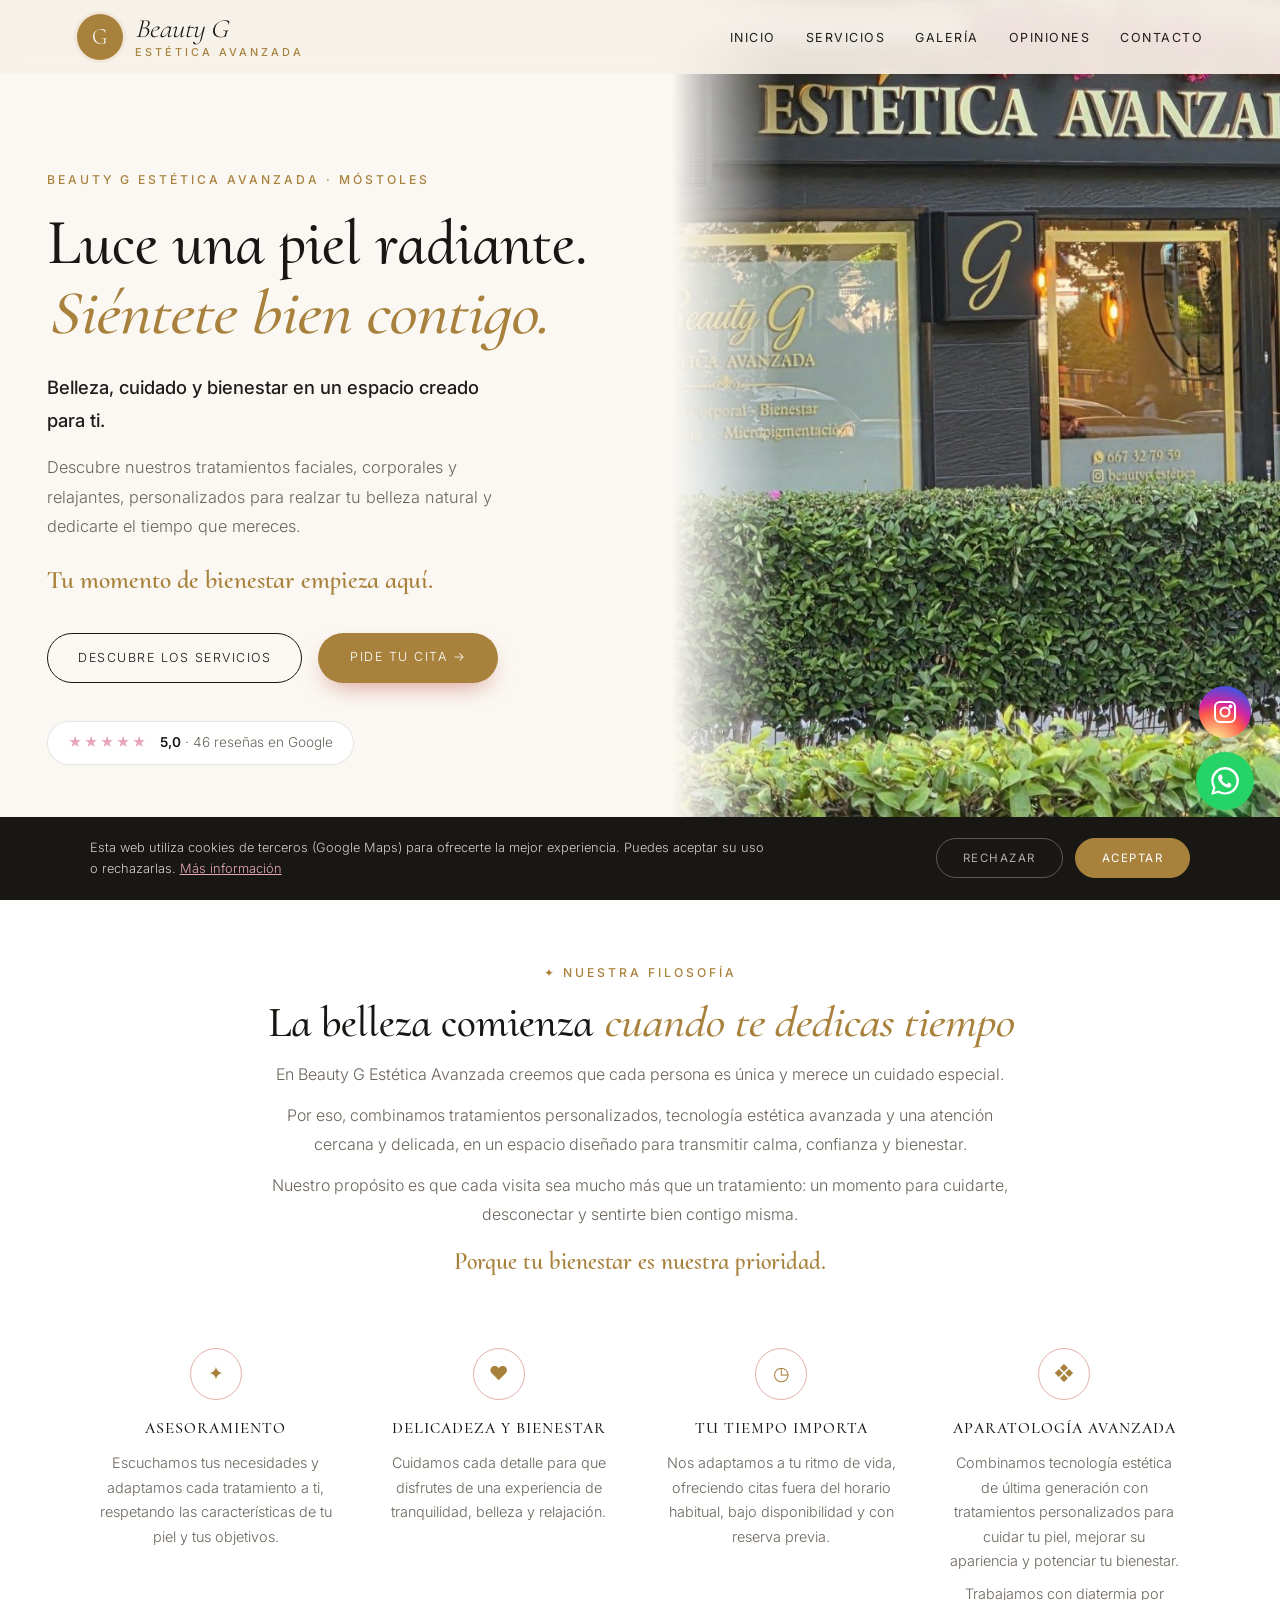
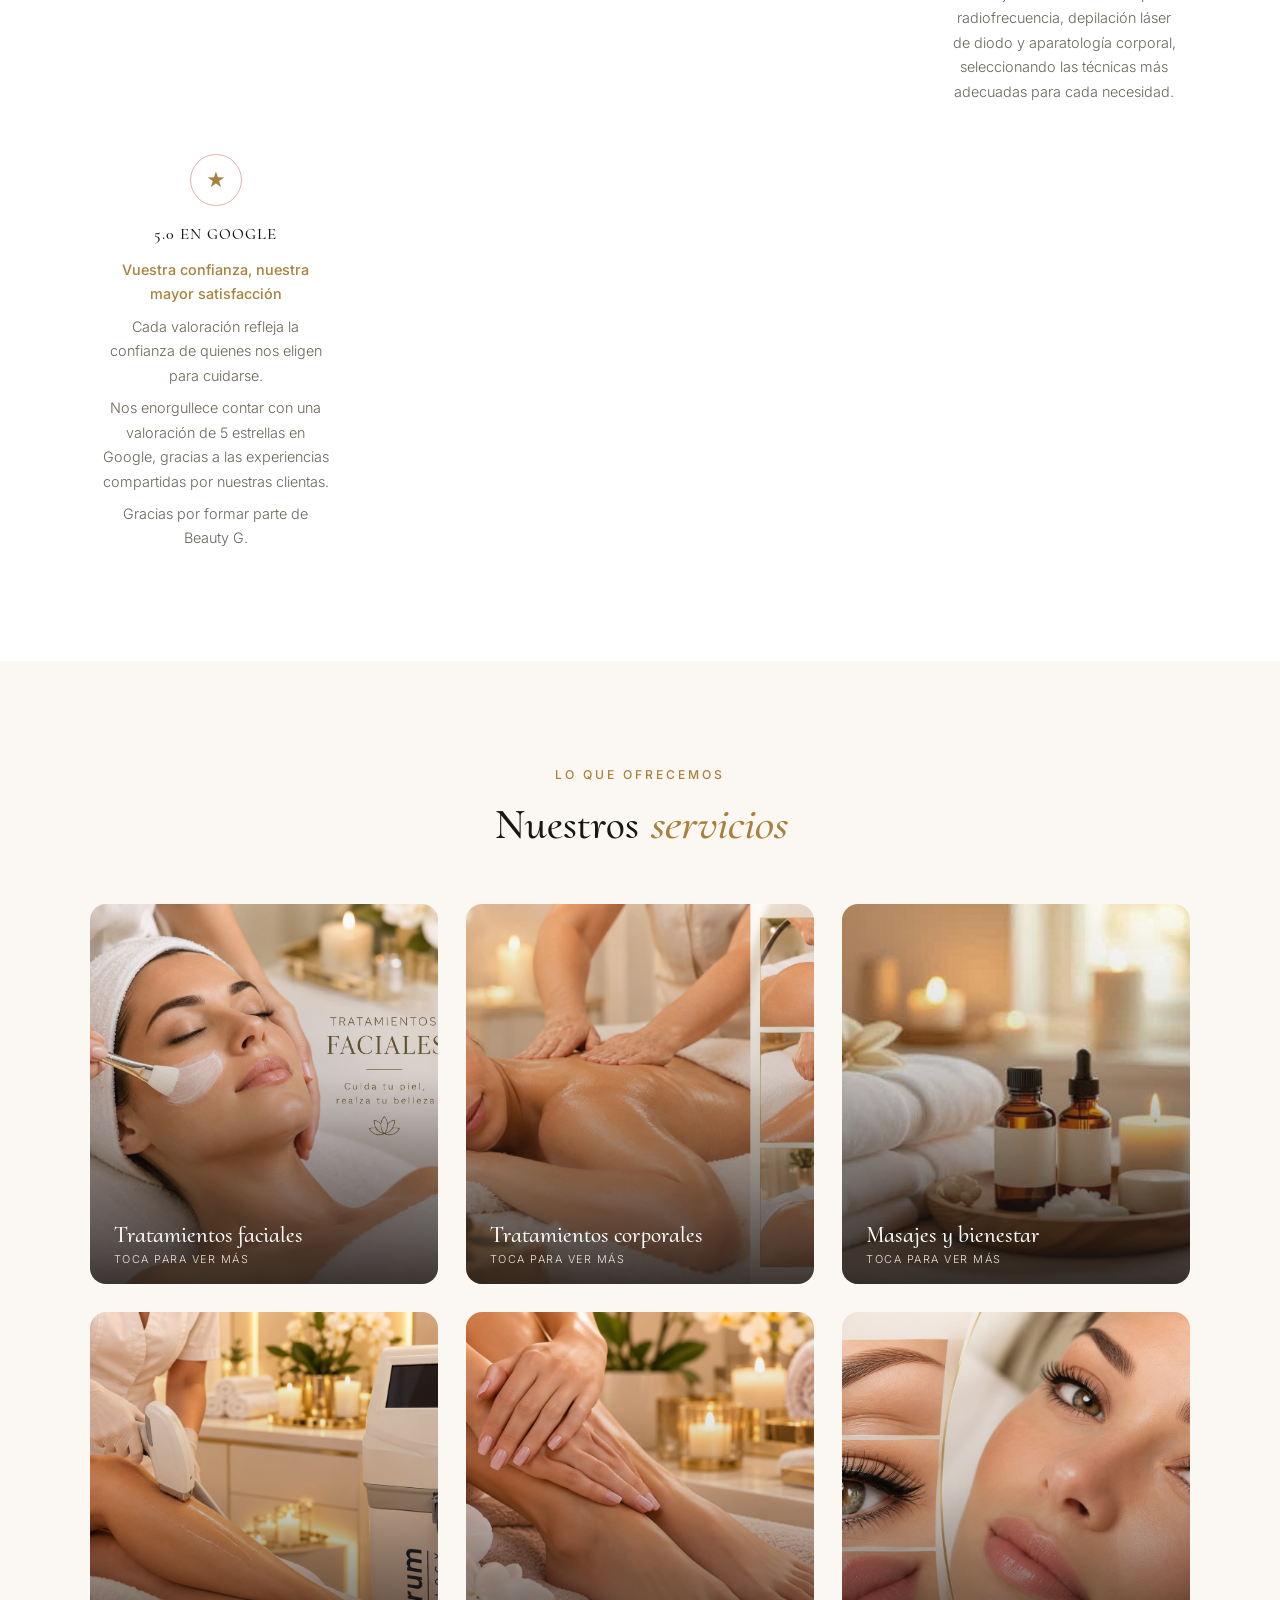
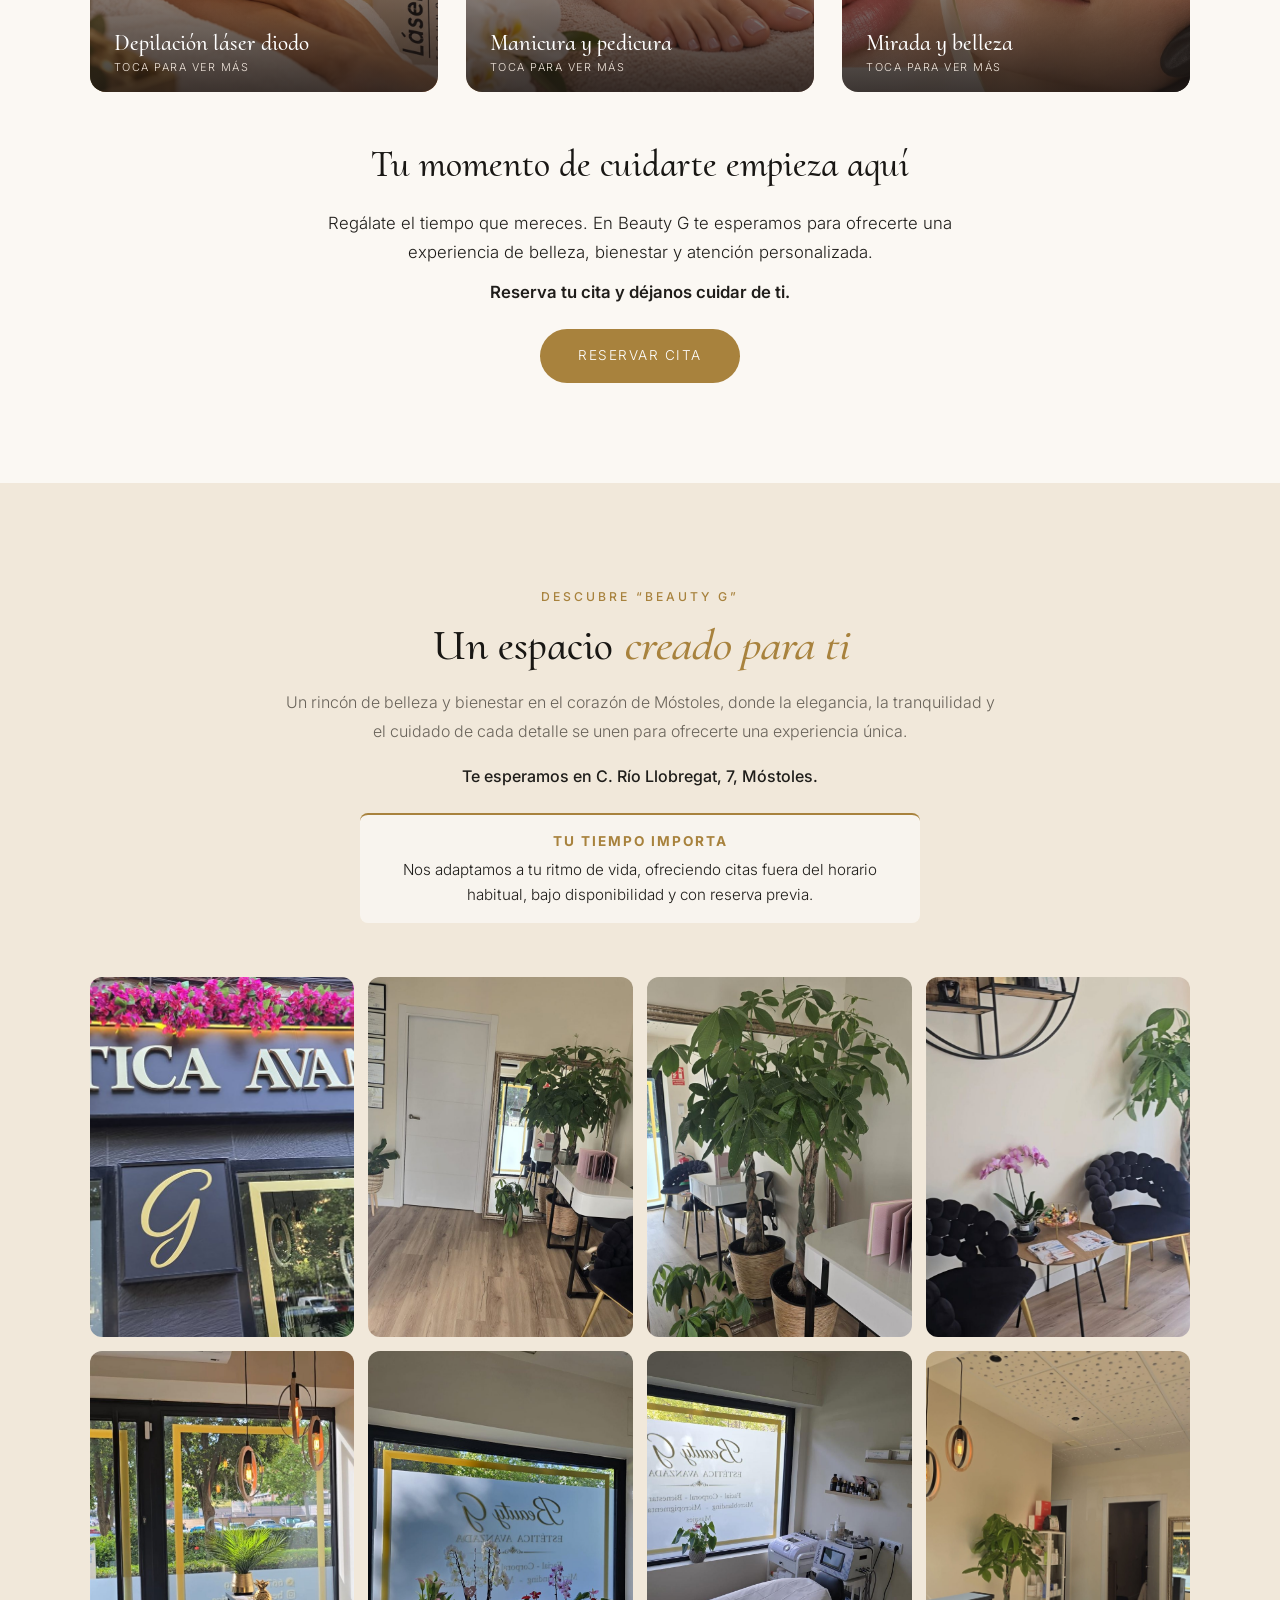
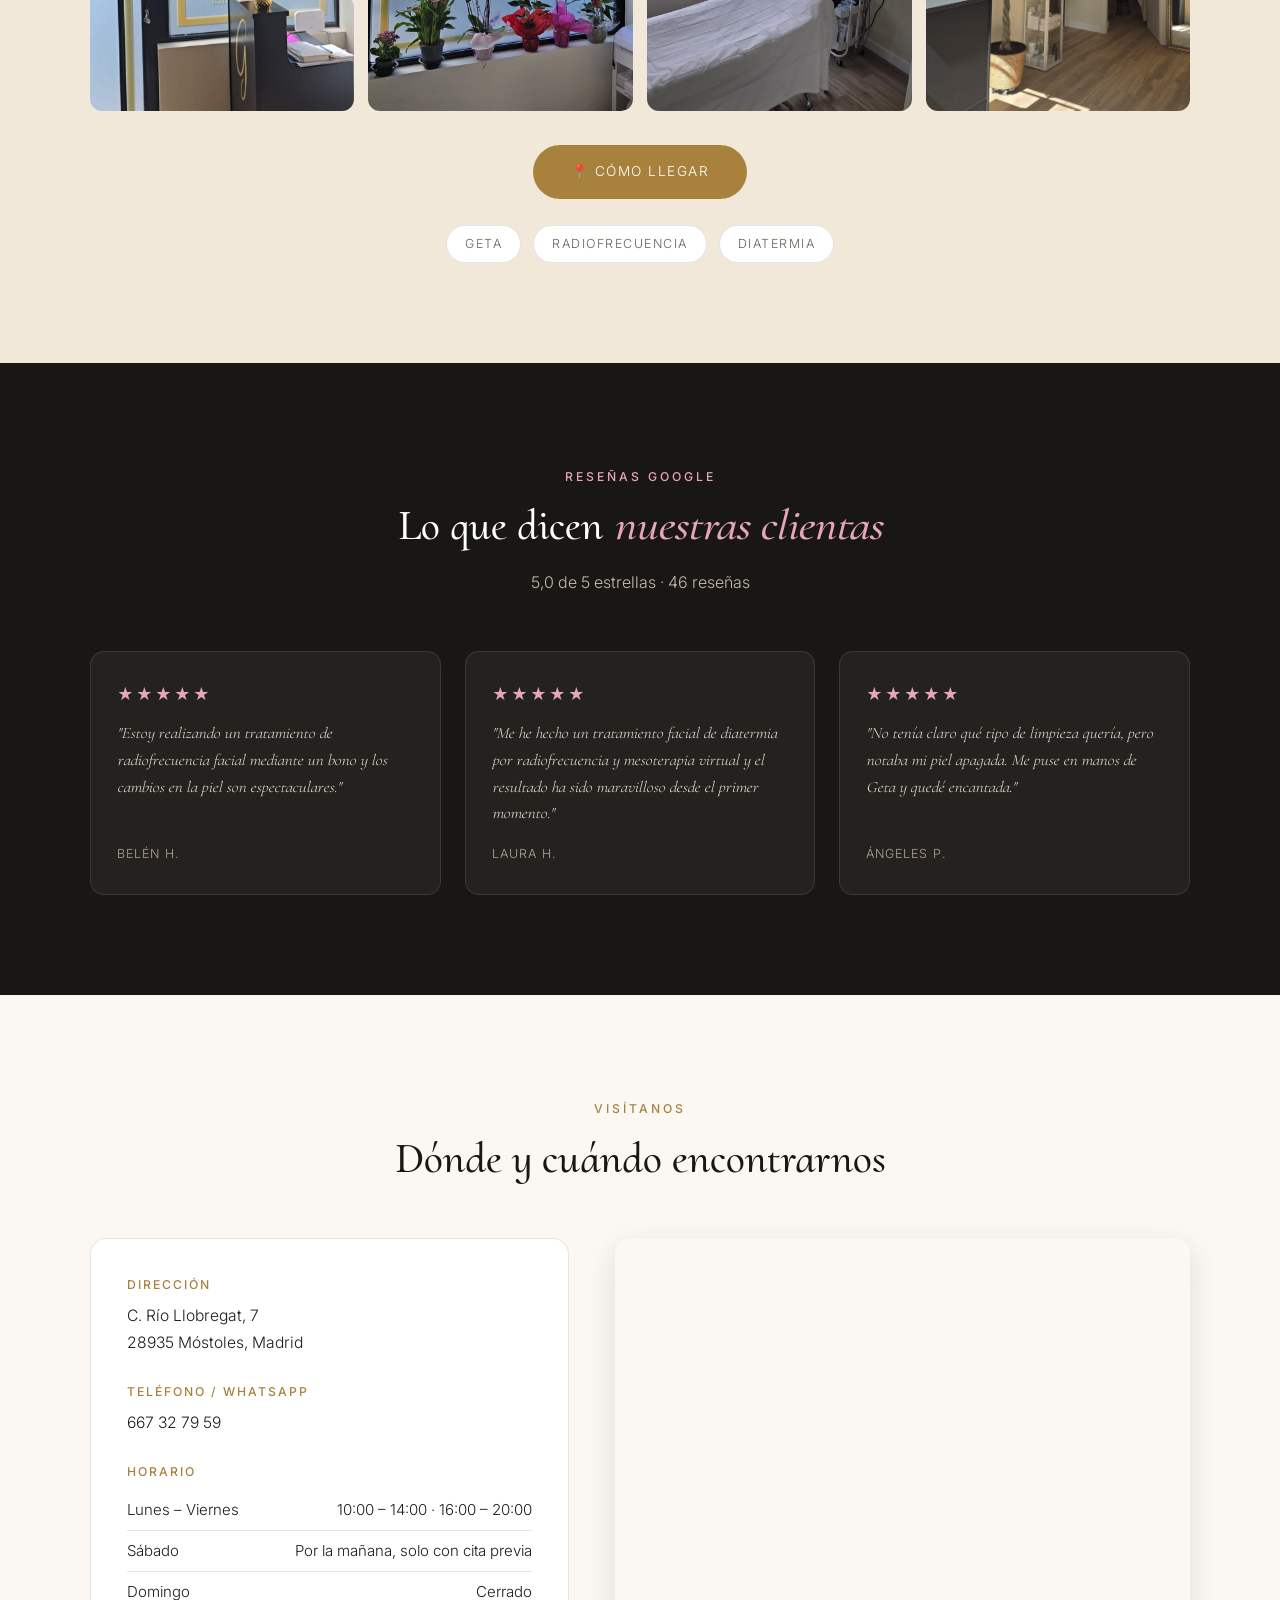
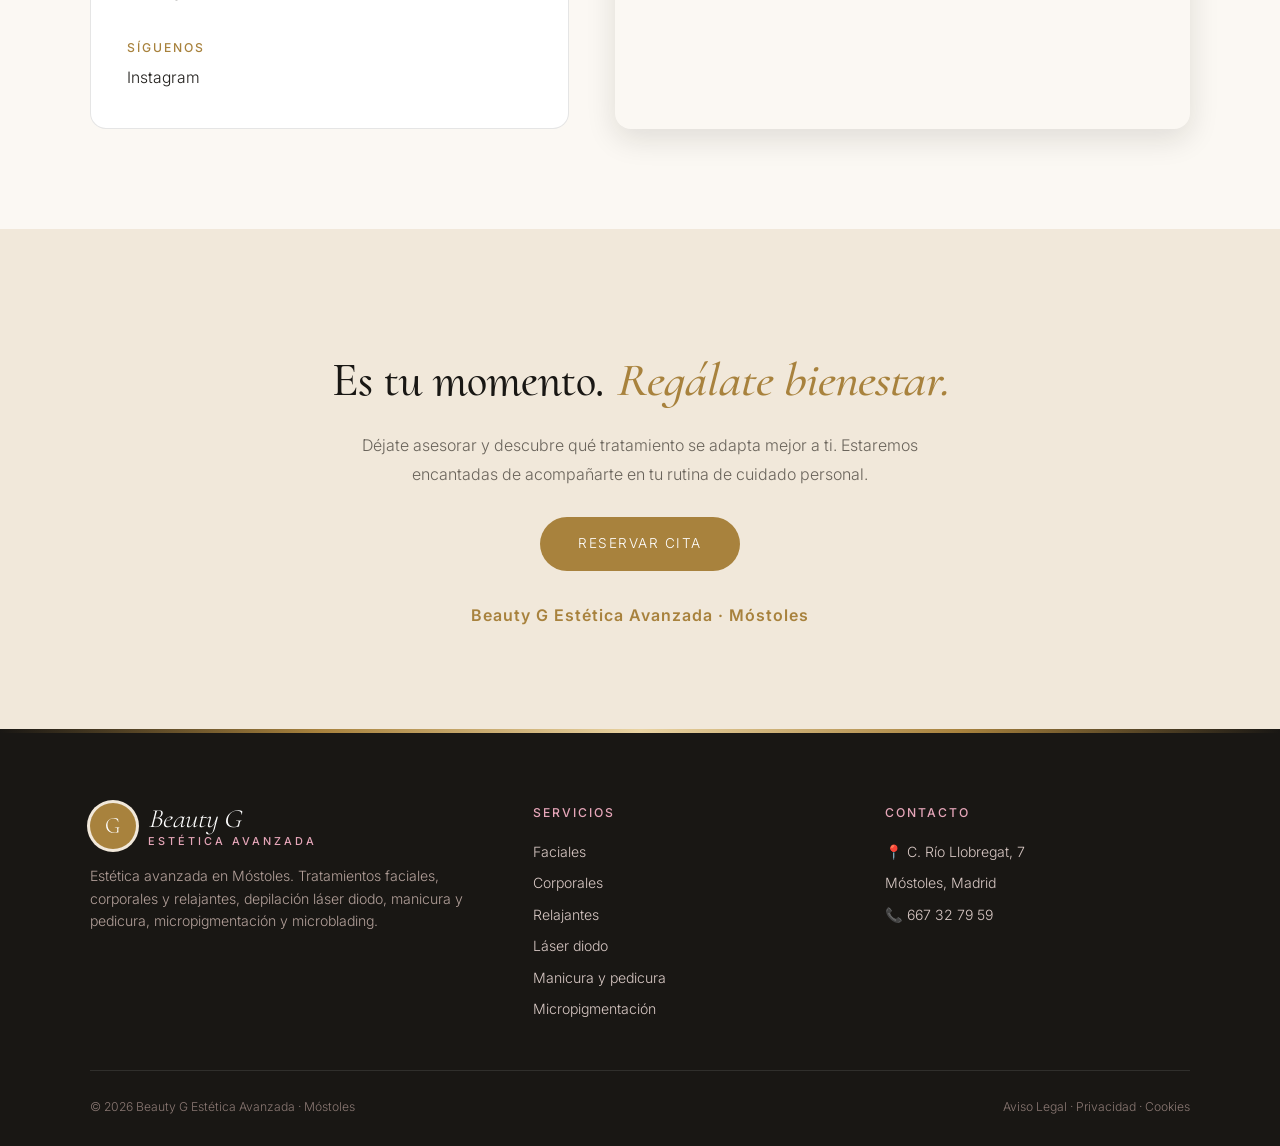
<file: index.html>
<!DOCTYPE html>
<html lang="es">
<head>
<meta charset="UTF-8">
<meta name="viewport" content="width=device-width, initial-scale=1.0">
<title>Beauty G Estética Avanzada — Estética avanzada en Móstoles</title>
<meta name="description" content="Beauty G Estética Avanzada, de Geta, en C. Río Llobregat 7, Móstoles. Tratamientos faciales, corporales y relajantes, depilación láser diodo para mujer y hombre, manicura y pedicura, micropigmentación y microblading. 5,0★ en Google.">
<meta name="theme-color" content="#191714">
<meta property="og:title" content="Beauty G Estética Avanzada · Móstoles">
<meta property="og:image" content="maps_02.jpg">

<link rel="preconnect" href="https://fonts.googleapis.com"><link rel="preconnect" href="https://fonts.gstatic.com" crossorigin><link href="https://fonts.googleapis.com/css2?family=Cormorant+Upright:wght@600&family=Inter:wght@300;400;500;600&display=swap" rel="stylesheet">
<link rel="stylesheet" href="styles.css">
</head>
<body>

<header id="header">
  <a href="index.html" class="logo" aria-label="Beauty G Estética Avanzada, inicio"><span class="logo-mark">G</span><span class="logo-text"><span class="script">Beauty G</span><small>estética avanzada</small></span></a>
  <nav id="nav" aria-label="Navegación principal"><ul><li><a href="index.html#inicio">Inicio</a></li><li><a href="index.html#servicios">Servicios</a></li><li><a href="index.html#galeria">Galería</a></li><li><a href="index.html#opiniones">Opiniones</a></li><li><a href="index.html#contacto">Contacto</a></li></ul></nav><button class="nav-toggle" id="navToggle" aria-label="Abrir menú">☰</button>
</header>

<section class="hero" id="inicio">
  <div class="hero-text">
    <span class="eyebrow">Beauty G Estética Avanzada · Móstoles</span>
    <h1>Luce una piel radiante. <em>Siéntete bien contigo.</em></h1>
    <p class="hero-lead">Belleza, cuidado y bienestar en un espacio creado para ti.</p>
    <p>Descubre nuestros tratamientos faciales, corporales y relajantes, personalizados para realzar tu belleza natural y dedicarte el tiempo que mereces.</p>
    <p class="hero-accent">Tu momento de bienestar empieza aquí.</p>
    <div class="hero-ctas">
      <a href="#servicios" class="btn-outline">Descubre los servicios</a>
      <a href="https://wa.me/34667327959?text=Hola%2C%20quiero%20informaci%C3%B3n%20sobre%20los%20tratamientos%20de%20Beauty%20G" class="btn-solid" target="_blank" rel="noopener">Pide tu cita →</a>
    </div>
    <a class="hero-rating" href="https://www.google.com/maps/search/?api=1&query=Beauty+G+Estetica+Avanzada,+C.+Rio+Llobregat+7,+Mostoles" target="_blank" rel="noopener"><span class="stars">★★★★★</span><span><strong>5,0</strong> · 46 reseñas en Google</span></a>
  </div>
  <div class="hero-img"><img src="maps_02.jpg" alt="Fachada negra y dorada de Beauty G con flores" style="object-position:center 50%;"></div>
</section>

<section class="trust">
  <div class="section-head">
    <span class="eyebrow">✦ Nuestra filosofía</span>
    <h2>La belleza comienza <em>cuando te dedicas tiempo</em></h2>
    <p>En Beauty G Estética Avanzada creemos que cada persona es única y merece un cuidado especial.</p>
    <p>Por eso, combinamos tratamientos personalizados, tecnología estética avanzada y una atención cercana y delicada, en un espacio diseñado para transmitir calma, confianza y bienestar.</p>
    <p>Nuestro propósito es que cada visita sea mucho más que un tratamiento: un momento para cuidarte, desconectar y sentirte bien contigo misma.</p>
    <p class="philo-accent">Porque tu bienestar es nuestra prioridad.</p>
  </div>
  <div class="trust-grid">
    <div class="trust-card"><span class="trust-ic">✦</span><h3>Asesoramiento</h3><p>Escuchamos tus necesidades y adaptamos cada tratamiento a ti, respetando las características de tu piel y tus objetivos.</p></div>
    <div class="trust-card"><span class="trust-ic">♥</span><h3>Delicadeza y bienestar</h3><p>Cuidamos cada detalle para que disfrutes de una experiencia de tranquilidad, belleza y relajación.</p></div>
    <div class="trust-card"><span class="trust-ic">◷</span><h3>Tu tiempo importa</h3><p>Nos adaptamos a tu ritmo de vida, ofreciendo citas fuera del horario habitual, bajo disponibilidad y con reserva previa.</p></div>
    <div class="trust-card"><span class="trust-ic">❖</span><h3>Aparatología avanzada</h3><p>Combinamos tecnología estética de última generación con tratamientos personalizados para cuidar tu piel, mejorar su apariencia y potenciar tu bienestar.</p><p>Trabajamos con diatermia por radiofrecuencia, depilación láser de diodo y aparatología corporal, seleccionando las técnicas más adecuadas para cada necesidad.</p></div>
    <div class="trust-card"><span class="trust-ic">★</span><h3>5.0 en Google</h3><p class="trust-sub">Vuestra confianza, nuestra mayor satisfacción</p><p>Cada valoración refleja la confianza de quienes nos eligen para cuidarse.</p><p>Nos enorgullece contar con una valoración de 5 estrellas en Google, gracias a las experiencias compartidas por nuestras clientas.</p><p>Gracias por formar parte de Beauty G.</p></div>
  </div>
</section>

<section id="servicios">
  <div class="section-head">
    <span class="eyebrow">Lo que ofrecemos</span>
    <h2>Nuestros <em>servicios</em></h2>
  </div>
  <div class="svc-static-grid">
    <div class="svc-static" tabindex="0" role="button" aria-label="Tratamientos faciales: ver resumen"><div class="svc-inner"><div class="svc-front"><img src="bg_facial.jpg" alt="Tratamientos faciales" loading="lazy"><h3>Tratamientos faciales</h3><span class="svc-hint">Toca para ver m&aacute;s</span></div><div class="svc-back"><h3>Tratamientos faciales</h3><p>Limpieza facial, hidratación, luminosidad, tratamientos antiedad, peeling, Dermapen y protocolos personalizados para cuidar la piel.</p><p class="svc-foot">Valoramos tu piel antes de empezar.</p></div></div></div>
    <div class="svc-static" tabindex="0" role="button" aria-label="Tratamientos corporales: ver resumen"><div class="svc-inner"><div class="svc-front"><img src="bg_corporal.jpg" alt="Tratamientos corporales" loading="lazy"><h3>Tratamientos corporales</h3><span class="svc-hint">Toca para ver m&aacute;s</span></div><div class="svc-back"><h3>Tratamientos corporales</h3><p>Tratamientos para mejorar el aspecto de la piel, cuidar la silueta y complementar tus objetivos corporales mediante técnicas estéticas especializadas.</p><p class="svc-foot">Te aconsejamos según tus objetivos.</p></div></div></div>
    <div class="svc-static" tabindex="0" role="button" aria-label="Masajes y bienestar: ver resumen"><div class="svc-inner"><div class="svc-front"><img src="bg_relax.jpg" alt="Masajes y bienestar" loading="lazy"><h3>Masajes y bienestar</h3><span class="svc-hint">Toca para ver m&aacute;s</span></div><div class="svc-back"><h3>Masajes y bienestar</h3><p>Masajes relajantes y experiencias de bienestar para desconectar de la rutina y regalarte un momento de calma.</p><p class="svc-foot">Un momento solo para ti.</p></div></div></div>
    <div class="svc-static" tabindex="0" role="button" aria-label="Depilación láser diodo: ver resumen"><div class="svc-inner"><div class="svc-front"><img src="bg_laser.jpg" alt="Depilación láser diodo" loading="lazy"><h3>Depilación láser diodo</h3><span class="svc-hint">Toca para ver m&aacute;s</span></div><div class="svc-back"><h3>Depilación láser diodo</h3><p>Tratamientos para mujer y hombre, con opciones para distintas zonas del cuerpo y un plan adaptado a las características de cada piel y vello.</p><p class="svc-foot">Te informamos sin compromiso.</p></div></div></div>
    <div class="svc-static" tabindex="0" role="button" aria-label="Manicura y pedicura: ver resumen"><div class="svc-inner"><div class="svc-front"><img src="bg_manos.jpg" alt="Manicura y pedicura" loading="lazy"><h3>Manicura y pedicura</h3><span class="svc-hint">Toca para ver m&aacute;s</span></div><div class="svc-back"><h3>Manicura y pedicura</h3><p>Mima tus manos y pies con nuestros tratamientos de manicura y pedicura. Un momento de cuidado, belleza y bienestar para lucir unas uñas bonitas, cuidadas y elegantes.</p><p class="svc-foot">Porque unas manos y unos pies bien cuidados también hablan de ti.</p></div></div></div>
    <div class="svc-static" tabindex="0" role="button" aria-label="Mirada y belleza: ver resumen"><div class="svc-inner"><div class="svc-front"><img src="bg_micro.jpg" alt="Mirada y belleza: micropigmentación y microblading" loading="lazy"><h3>Mirada y belleza</h3><span class="svc-hint">Toca para ver m&aacute;s</span></div><div class="svc-back"><h3>Mirada y belleza</h3><p>Lifting de pestañas, diseño de cejas y servicios de micropigmentación y microblading, según el tratamiento que desees realizar.</p><p class="svc-foot">Te asesoramos antes de empezar.</p></div></div></div>
  </div>
  <div class="svc-cta"><h3 class="svc-cta-title">Tu momento de cuidarte empieza aquí</h3><p>Regálate el tiempo que mereces. En Beauty G te esperamos para ofrecerte una experiencia de belleza, bienestar y atención personalizada.</p><p class="svc-cta-strong">Reserva tu cita y déjanos cuidar de ti.</p><a class="btn-primary svc-cta-btn" href="https://wa.me/34667327959?text=Hola%2C%20quiero%20reservar%20una%20cita%20en%20Beauty%20G" target="_blank" rel="noopener">Reservar cita</a></div>
</section>

<section class="gallery-wrap" id="galeria">
  <div class="section-head">
    <span class="eyebrow">Descubre &ldquo;Beauty G&rdquo;</span>
    <h2>Un espacio <em>creado para ti</em></h2>
    <p>Un rincón de belleza y bienestar en el corazón de Móstoles, donde la elegancia, la tranquilidad y el cuidado de cada detalle se unen para ofrecerte una experiencia única.</p>
    <p class="gal-addr">Te esperamos en C. Río Llobregat, 7, Móstoles.</p>
    <div class="hours-note"><strong>TU TIEMPO IMPORTA</strong><p>Nos adaptamos a tu ritmo de vida, ofreciendo citas fuera del horario habitual, bajo disponibilidad y con reserva previa.</p></div>
  </div>
  <div class="gallery">
    <figure><img src="local_g3.jpg" alt="Fachada de Beauty G Estética Avanzada" loading="lazy"></figure>
    <figure><img src="local_g1.jpg" alt="Interior del centro Beauty G" loading="lazy"></figure>
    <figure><img src="local_g2.jpg" alt="Recepción de Beauty G con plantas" loading="lazy"></figure>
    <figure><img src="local_g4.jpg" alt="Zona de espera de Beauty G" loading="lazy"></figure>
    <figure><img src="local_g5.jpg" alt="Entrada y recepción de Beauty G" loading="lazy"></figure>
    <figure><img src="local_g6.jpg" alt="Cabina de Beauty G con orquídeas" loading="lazy"></figure>
    <figure><img src="local_nueva.jpg" alt="Cabina de tratamientos de Beauty G" loading="lazy"></figure>
    <figure><img src="local_interior.jpg" alt="Interior del centro Beauty G" loading="lazy"></figure>
  </div>
  <div class="gal-cta"><a class="svc-cta-btn" href="https://www.google.com/maps/dir/?api=1&amp;destination=Beauty+G+Estetica+Avanzada%2C+C.+Rio+Llobregat+7%2C+Mostoles" target="_blank" rel="noopener">📍 Cómo llegar</a></div>
  <div class="brands"><span>Geta</span><span>Radiofrecuencia</span><span>Diatermia</span></div>
</section>

<section class="reviews-wrap" id="opiniones">
  <div class="section-head">
    <span class="eyebrow">Reseñas Google</span>
    <h2>Lo que dicen <em>nuestras clientas</em></h2>
    <p>5,0 de 5 estrellas · 46 reseñas</p>
  </div>
  <div class="review-grid">
    <div class="review-card"><div class="stars">★★★★★</div><p>"Estoy realizando un tratamiento de radiofrecuencia facial mediante un bono y los cambios en la piel son espectaculares."</p><cite>Belén H.</cite></div>
    <div class="review-card"><div class="stars">★★★★★</div><p>"Me he hecho un tratamiento facial de diatermia por radiofrecuencia y mesoterapia virtual y el resultado ha sido maravilloso desde el primer momento."</p><cite>Laura H.</cite></div>
    <div class="review-card"><div class="stars">★★★★★</div><p>"No tenía claro qué tipo de limpieza quería, pero notaba mi piel apagada. Me puse en manos de Geta y quedé encantada."</p><cite>Ángeles P.</cite></div>
  </div>
</section>

<section class="contact-section" id="contacto">
  <div class="section-head">
    <span class="eyebrow">Visítanos</span>
    <h2>Dónde y cuándo encontrarnos</h2>
  </div>
  <div class="contact-grid">
    <div class="contact-info">
      <div class="contact-block"><h3>Dirección</h3><p>C. Río Llobregat, 7<br>28935 Móstoles, Madrid</p></div>
      <div class="contact-block"><h3>Teléfono / WhatsApp</h3><p><a href="tel:+34667327959">667 32 79 59</a></p></div>
      <div class="contact-block"><h3>Horario</h3><ul class="hours-list"><li><span>Lunes – Viernes</span><span>10:00 – 14:00 · 16:00 – 20:00</span></li><li><span>Sábado</span><span>Por la mañana, solo con cita previa</span></li><li><span>Domingo</span><span>Cerrado</span></li></ul></div>
      <div class="contact-block"><h3>Síguenos</h3><p><a href="https://www.instagram.com/beautyg.estetica/" target="_blank" rel="noopener">Instagram</a></p></div>
    </div>
    <div class="contact-map">
      <iframe title="Mapa de Beauty G Estética Avanzada" src="https://www.google.com/maps?q=Beauty+G+Estetica+Avanzada,+C.+Rio+Llobregat+7,+Mostoles&output=embed" width="100%" height="100%" style="border:0;" allowfullscreen="" loading="lazy" referrerpolicy="no-referrer-when-downgrade"></iframe>
    </div>
  </div>
</section>

<section class="cta-section closing">
  <h2>Es tu momento. <em>Regálate bienestar.</em></h2>
  <p>Déjate asesorar y descubre qué tratamiento se adapta mejor a ti. Estaremos encantadas de acompañarte en tu rutina de cuidado personal.</p>
  <div class="cta-row">
    <a href="https://wa.me/34667327959?text=Hola%2C%20quiero%20reservar%20una%20cita%20en%20Beauty%20G" class="svc-cta-btn" target="_blank" rel="noopener">Reservar cita</a>
  </div>
  <p class="closing-sign">Beauty G Estética Avanzada · Móstoles</p>
</section>

<footer>  <div class="footer-grid">
    <div class="footer-brand">
      <a href="index.html" class="logo light"><span class="logo-mark">G</span><span class="logo-text"><span class="script">Beauty G</span><small>estética avanzada</small></span></a>
      <p>Estética avanzada en Móstoles. Tratamientos faciales, corporales y relajantes, depilación láser diodo, manicura y pedicura, micropigmentación y microblading.</p>
    </div>
    <div><h4>Servicios</h4><ul><li>Faciales</li><li>Corporales</li><li>Relajantes</li><li>Láser diodo</li><li>Manicura y pedicura</li><li>Micropigmentación</li></ul></div>
    <div><h4>Contacto</h4><ul><li>📍 C. Río Llobregat, 7</li><li>Móstoles, Madrid</li><li>📞 <a href="tel:+34667327959">667 32 79 59</a></li></ul></div>
  </div>
  <div class="footer-bottom">
    <span>&copy; 2026 Beauty G Estética Avanzada · Móstoles</span>
    <span><a href="aviso-legal.html">Aviso Legal</a> &middot; <a href="politica-privacidad.html">Privacidad</a> &middot; <a href="politica-cookies.html">Cookies</a></span>
  </div>
</footer>

<div id="cookie-banner" class="cookie-banner"><p>Esta web utiliza cookies de terceros (Google Maps) para ofrecerte la mejor experiencia. Puedes aceptar su uso o rechazarlas. <a href="politica-cookies.html">Más información</a></p><div class="cookie-actions"><button onclick="setCookieChoice('rejected')" class="ck-reject">Rechazar</button><button onclick="setCookieChoice('accepted')" class="ck-accept">Aceptar</button></div></div>
<div class="social-fabs"><a class="ig-fab" href="https://www.instagram.com/beautyg.estetica/" target="_blank" rel="noopener" aria-label="Visitar Instagram"><svg width="24" height="24" viewBox="0 0 24 24" fill="none" stroke="white" stroke-width="2"><rect x="2" y="2" width="20" height="20" rx="5"/><circle cx="12" cy="12" r="4.5"/><circle cx="17.5" cy="6.5" r="1" fill="white"/></svg></a><a class="wa-fab" href="https://wa.me/34667327959?text=Hola%2C%20quiero%20informaci%C3%B3n%20sobre%20los%20tratamientos%20de%20Beauty%20G" target="_blank" rel="noopener" aria-label="Escribir por WhatsApp"><svg width="28" height="28" viewBox="0 0 24 24" fill="white"><path d="M17.5 14.4c-.3-.1-1.8-.9-2-1s-.5-.1-.7.1-.8 1-.9 1.2-.3.2-.6.1a8.2 8.2 0 0 1-2.4-1.5 9 9 0 0 1-1.7-2.1c-.2-.3 0-.5.1-.6l.4-.5.3-.5v-.5l-.9-2.2c-.2-.6-.5-.5-.7-.5h-.6a1.1 1.1 0 0 0-.8.4 3.4 3.4 0 0 0-1 2.5 5.9 5.9 0 0 0 1.2 3.1 13.5 13.5 0 0 0 5.2 4.6c2.6 1 2.6.7 3.1.6a2.6 2.6 0 0 0 1.7-1.2 2.1 2.1 0 0 0 .2-1.2c-.1-.1-.3-.2-.6-.3ZM12 21.8a9.8 9.8 0 0 1-5-1.4l-.4-.2-3.7 1 1-3.6-.2-.4A9.8 9.8 0 1 1 12 21.8Zm8.4-18.3A11.8 11.8 0 0 0 1.8 17.7L.2 23.8l6.3-1.6a11.8 11.8 0 0 0 5.6 1.4A11.8 11.8 0 0 0 20.4 3.5Z"/></svg></a></div>
<script src="main.js"></script>
</body>
</html>
</file>
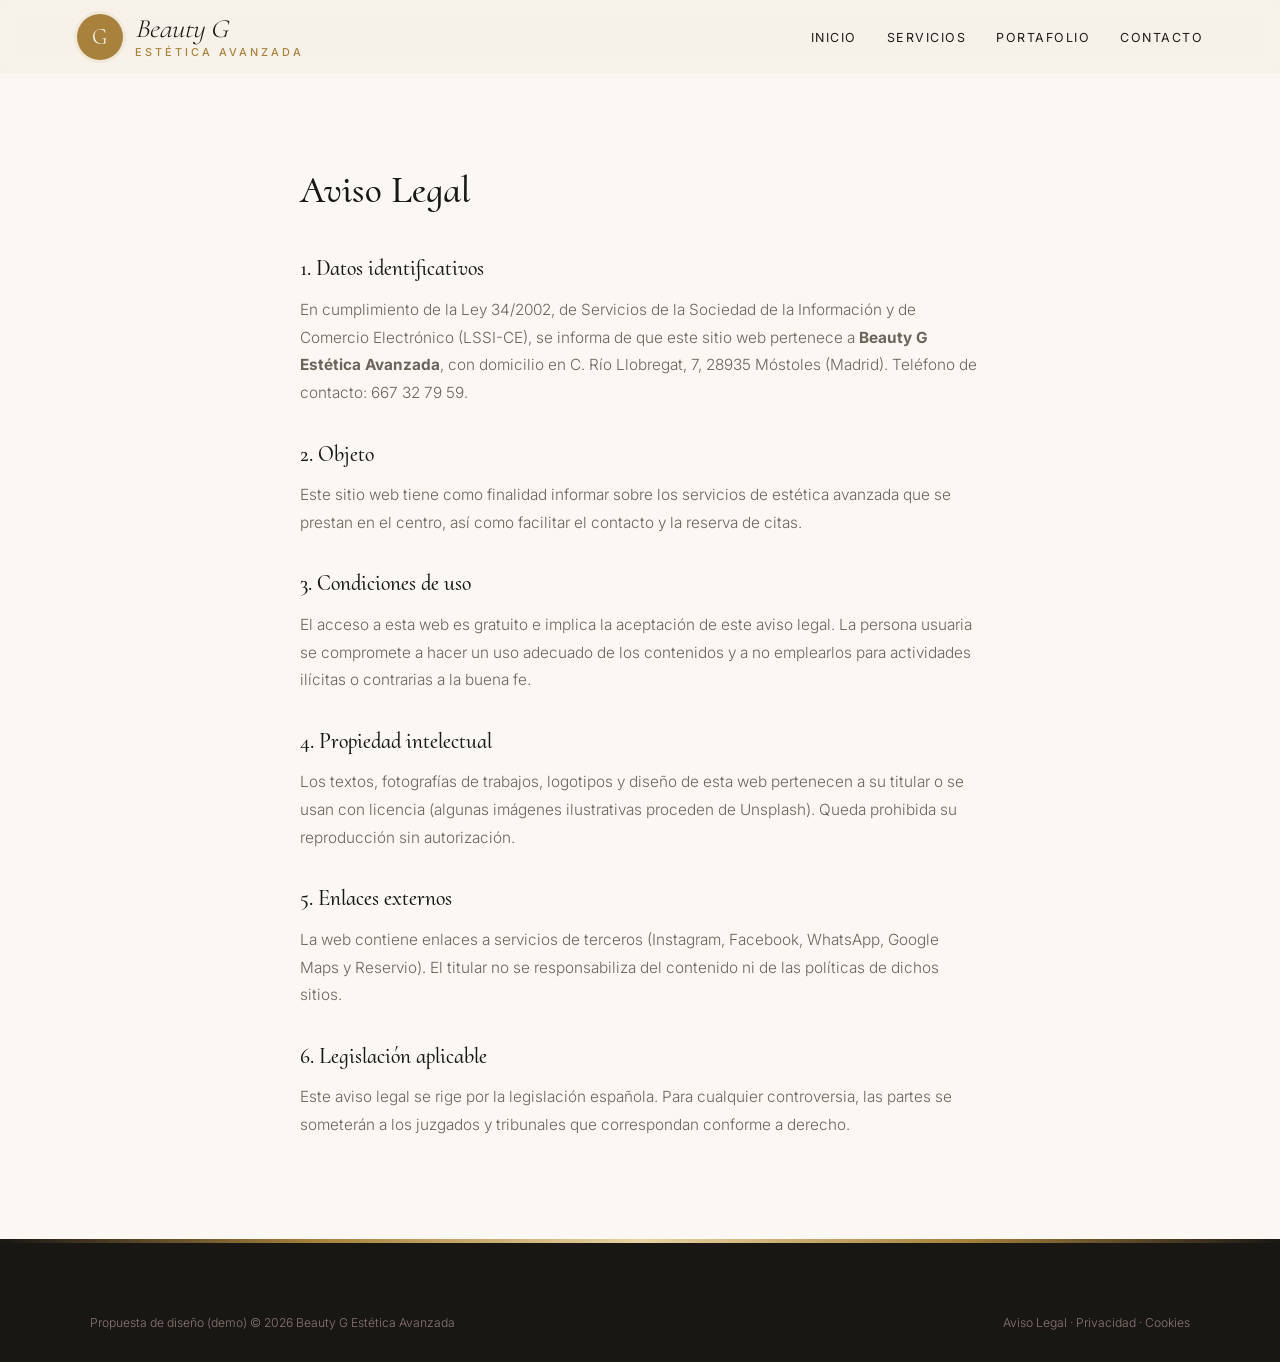
<file: aviso-legal.html>
<!DOCTYPE html>
<html lang="es">
<head>
<meta charset="UTF-8">
<meta name="viewport" content="width=device-width, initial-scale=1.0">
<title>Aviso Legal — Beauty G Estética Avanzada</title>
<meta name="robots" content="noindex">

<link rel="preconnect" href="https://fonts.googleapis.com">
<link href="https://fonts.googleapis.com/css2?family=Cormorant+Upright:wght@600&family=Inter:wght@300;400;500;600&display=swap" rel="stylesheet">
<link rel="stylesheet" href="styles.css">
</head>
<body>
<header id="header" class="scrolled">
  <a href="index.html" class="logo" aria-label="Beauty G Estética Avanzada, inicio">
    <span class="logo-mark">G</span>
    <span class="logo-text"><span class="script">Beauty G</span><small>estética avanzada</small></span>
  </a>
  <nav id="nav" aria-label="Navegación principal">
    <ul>
      <li><a href="index.html#inicio">Inicio</a></li>
      <li><a href="servicios.html">Servicios</a></li>
      <li><a href="portafolio.html">Portafolio</a></li>
      <li><a href="index.html#contacto">Contacto</a></li>
    </ul>
  </nav>
  <button class="nav-toggle" id="navToggle" aria-label="Abrir menú">☰</button>
</header>
<main class="legal"><h1>Aviso Legal</h1>
<h2>1. Datos identificativos</h2>
<p>En cumplimiento de la Ley 34/2002, de Servicios de la Sociedad de la Información y de Comercio Electrónico (LSSI-CE), se informa de que este sitio web pertenece a <strong>Beauty G Estética Avanzada</strong>, con domicilio en C. Río Llobregat, 7, 28935 Móstoles (Madrid). Teléfono de contacto: 667 32 79 59.</p>
<h2>2. Objeto</h2>
<p>Este sitio web tiene como finalidad informar sobre los servicios de estética avanzada que se prestan en el centro, así como facilitar el contacto y la reserva de citas.</p>
<h2>3. Condiciones de uso</h2>
<p>El acceso a esta web es gratuito e implica la aceptación de este aviso legal. La persona usuaria se compromete a hacer un uso adecuado de los contenidos y a no emplearlos para actividades ilícitas o contrarias a la buena fe.</p>
<h2>4. Propiedad intelectual</h2>
<p>Los textos, fotografías de trabajos, logotipos y diseño de esta web pertenecen a su titular o se usan con licencia (algunas imágenes ilustrativas proceden de Unsplash). Queda prohibida su reproducción sin autorización.</p>
<h2>5. Enlaces externos</h2>
<p>La web contiene enlaces a servicios de terceros (Instagram, Facebook, WhatsApp, Google Maps y Reservio). El titular no se responsabiliza del contenido ni de las políticas de dichos sitios.</p>
<h2>6. Legislación aplicable</h2>
<p>Este aviso legal se rige por la legislación española. Para cualquier controversia, las partes se someterán a los juzgados y tribunales que correspondan conforme a derecho.</p></main>
<footer>
  <div class="footer-bottom" style="margin-top:0">
    <span>Propuesta de diseño (demo) © 2026 Beauty G Estética Avanzada</span>
    <span><a href="aviso-legal.html">Aviso Legal</a> &middot; <a href="politica-privacidad.html">Privacidad</a> &middot; <a href="politica-cookies.html">Cookies</a></span>
  </div>
</footer>
<script src="main.js"></script>
</body>
</html>
</file>
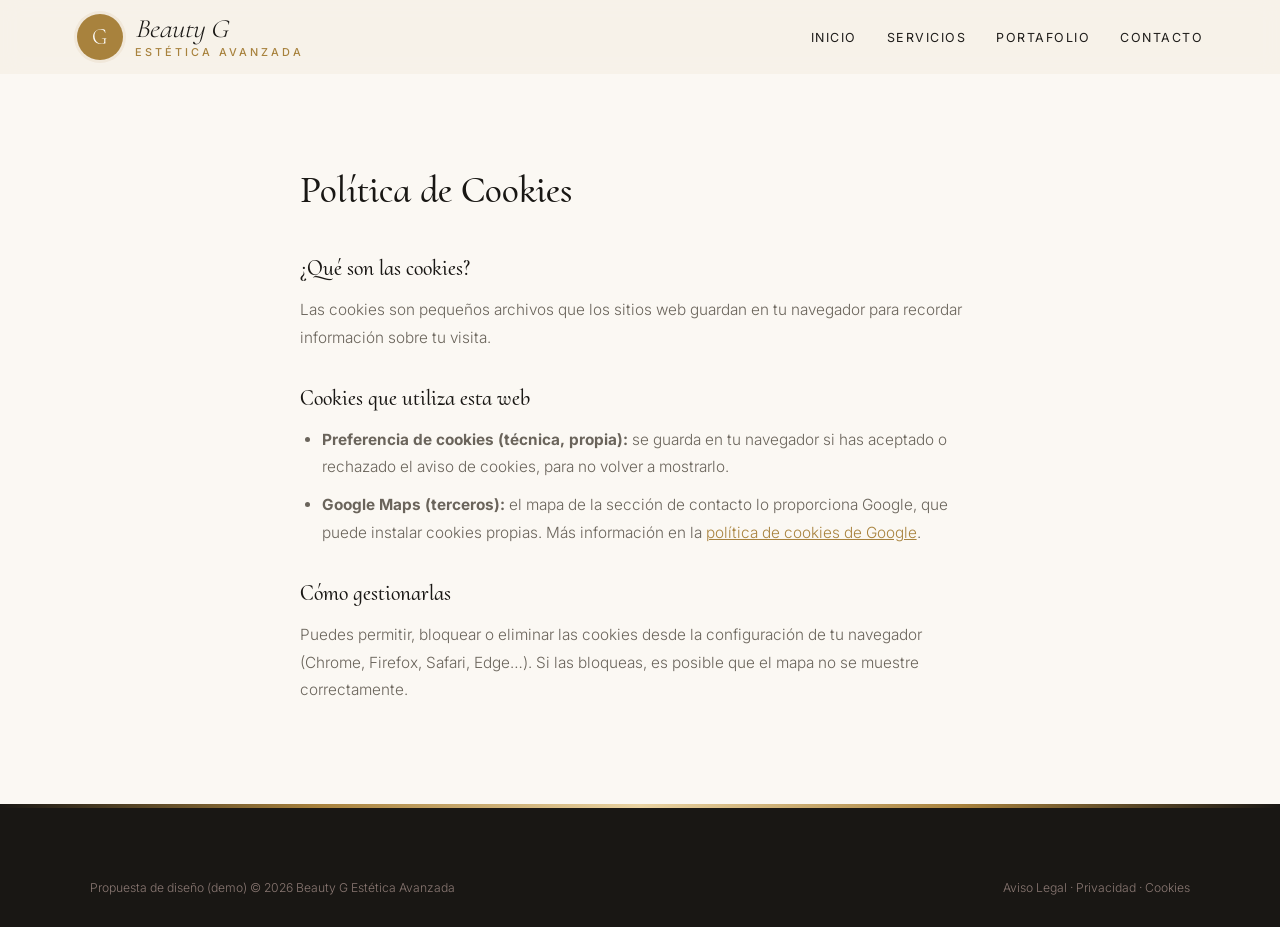
<file: politica-cookies.html>
<!DOCTYPE html>
<html lang="es">
<head>
<meta charset="UTF-8">
<meta name="viewport" content="width=device-width, initial-scale=1.0">
<title>Política de Cookies — Beauty G Estética Avanzada</title>
<meta name="robots" content="noindex">

<link rel="preconnect" href="https://fonts.googleapis.com">
<link href="https://fonts.googleapis.com/css2?family=Cormorant+Upright:wght@600&family=Inter:wght@300;400;500;600&display=swap" rel="stylesheet">
<link rel="stylesheet" href="styles.css">
</head>
<body>
<header id="header" class="scrolled">
  <a href="index.html" class="logo" aria-label="Beauty G Estética Avanzada, inicio">
    <span class="logo-mark">G</span>
    <span class="logo-text"><span class="script">Beauty G</span><small>estética avanzada</small></span>
  </a>
  <nav id="nav" aria-label="Navegación principal">
    <ul>
      <li><a href="index.html#inicio">Inicio</a></li>
      <li><a href="servicios.html">Servicios</a></li>
      <li><a href="portafolio.html">Portafolio</a></li>
      <li><a href="index.html#contacto">Contacto</a></li>
    </ul>
  </nav>
  <button class="nav-toggle" id="navToggle" aria-label="Abrir menú">☰</button>
</header>
<main class="legal"><h1>Política de Cookies</h1>
<h2>¿Qué son las cookies?</h2>
<p>Las cookies son pequeños archivos que los sitios web guardan en tu navegador para recordar información sobre tu visita.</p>
<h2>Cookies que utiliza esta web</h2>
<ul>
<li><strong>Preferencia de cookies (técnica, propia):</strong> se guarda en tu navegador si has aceptado o rechazado el aviso de cookies, para no volver a mostrarlo.</li>
<li><strong>Google Maps (terceros):</strong> el mapa de la sección de contacto lo proporciona Google, que puede instalar cookies propias. Más información en la <a href="https://policies.google.com/technologies/cookies" target="_blank" rel="noopener">política de cookies de Google</a>.</li>
</ul>
<h2>Cómo gestionarlas</h2>
<p>Puedes permitir, bloquear o eliminar las cookies desde la configuración de tu navegador (Chrome, Firefox, Safari, Edge…). Si las bloqueas, es posible que el mapa no se muestre correctamente.</p></main>
<footer>
  <div class="footer-bottom" style="margin-top:0">
    <span>Propuesta de diseño (demo) © 2026 Beauty G Estética Avanzada</span>
    <span><a href="aviso-legal.html">Aviso Legal</a> &middot; <a href="politica-privacidad.html">Privacidad</a> &middot; <a href="politica-cookies.html">Cookies</a></span>
  </div>
</footer>
<script src="main.js"></script>
</body>
</html>
</file>
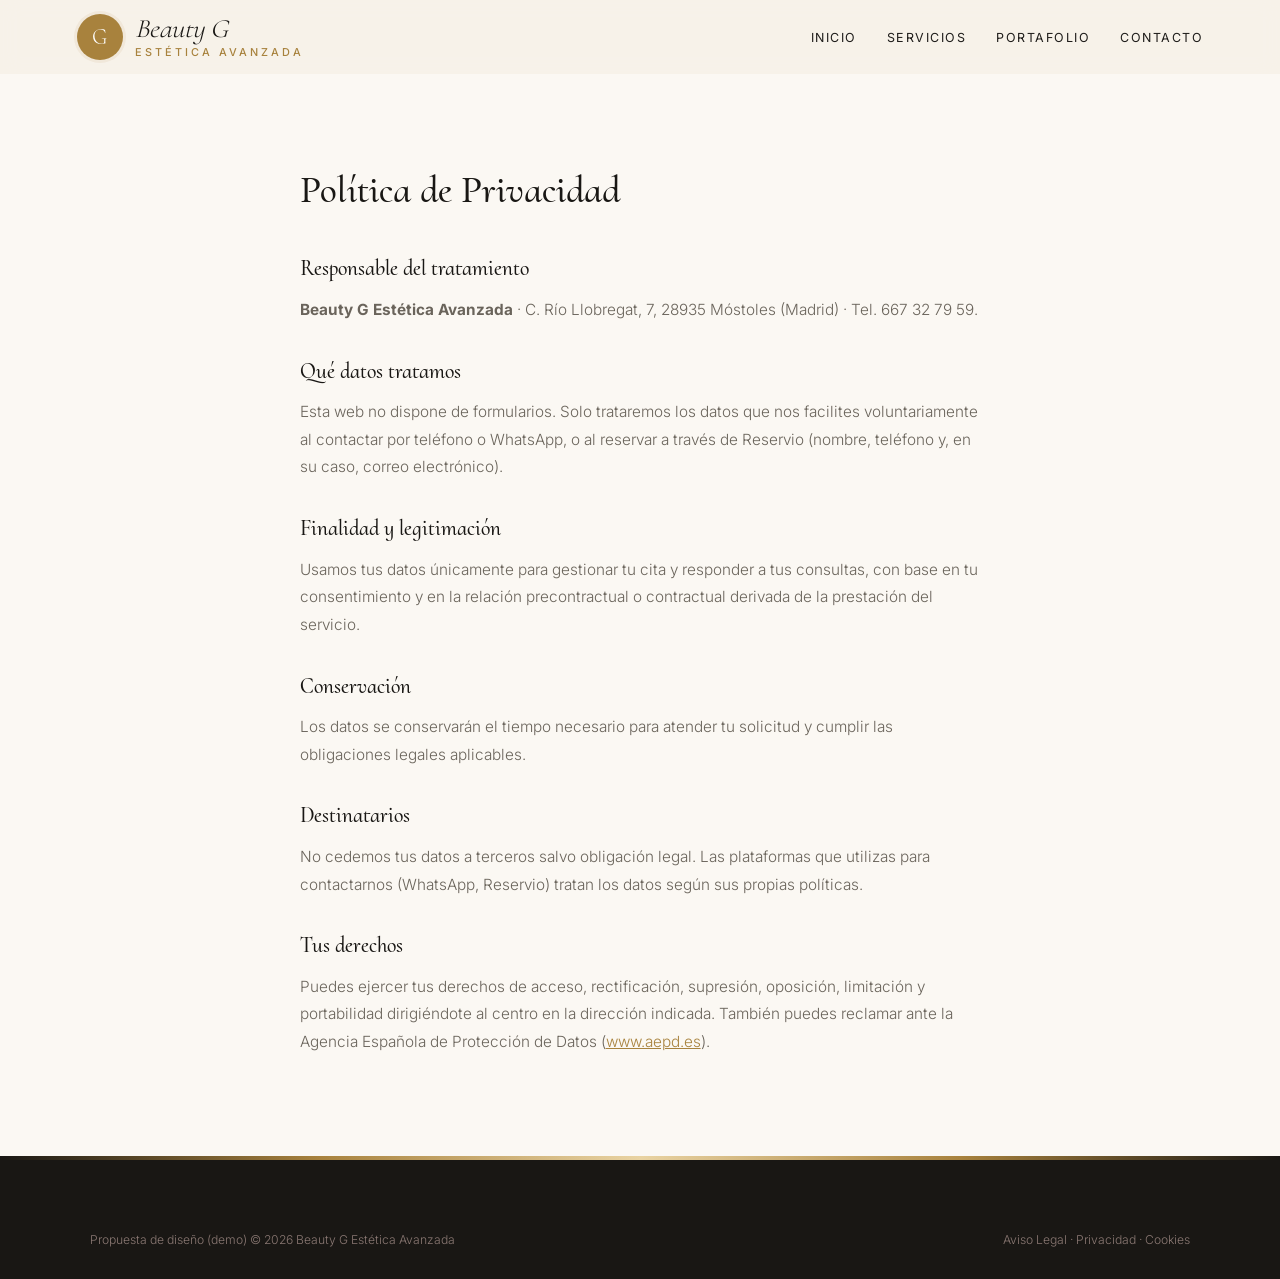
<file: politica-privacidad.html>
<!DOCTYPE html>
<html lang="es">
<head>
<meta charset="UTF-8">
<meta name="viewport" content="width=device-width, initial-scale=1.0">
<title>Política de Privacidad — Beauty G Estética Avanzada</title>
<meta name="robots" content="noindex">

<link rel="preconnect" href="https://fonts.googleapis.com">
<link href="https://fonts.googleapis.com/css2?family=Cormorant+Upright:wght@600&family=Inter:wght@300;400;500;600&display=swap" rel="stylesheet">
<link rel="stylesheet" href="styles.css">
</head>
<body>
<header id="header" class="scrolled">
  <a href="index.html" class="logo" aria-label="Beauty G Estética Avanzada, inicio">
    <span class="logo-mark">G</span>
    <span class="logo-text"><span class="script">Beauty G</span><small>estética avanzada</small></span>
  </a>
  <nav id="nav" aria-label="Navegación principal">
    <ul>
      <li><a href="index.html#inicio">Inicio</a></li>
      <li><a href="servicios.html">Servicios</a></li>
      <li><a href="portafolio.html">Portafolio</a></li>
      <li><a href="index.html#contacto">Contacto</a></li>
    </ul>
  </nav>
  <button class="nav-toggle" id="navToggle" aria-label="Abrir menú">☰</button>
</header>
<main class="legal"><h1>Política de Privacidad</h1>
<h2>Responsable del tratamiento</h2>
<p><strong>Beauty G Estética Avanzada</strong> · C. Río Llobregat, 7, 28935 Móstoles (Madrid) · Tel. 667 32 79 59.</p>
<h2>Qué datos tratamos</h2>
<p>Esta web no dispone de formularios. Solo trataremos los datos que nos facilites voluntariamente al contactar por teléfono o WhatsApp, o al reservar a través de Reservio (nombre, teléfono y, en su caso, correo electrónico).</p>
<h2>Finalidad y legitimación</h2>
<p>Usamos tus datos únicamente para gestionar tu cita y responder a tus consultas, con base en tu consentimiento y en la relación precontractual o contractual derivada de la prestación del servicio.</p>
<h2>Conservación</h2>
<p>Los datos se conservarán el tiempo necesario para atender tu solicitud y cumplir las obligaciones legales aplicables.</p>
<h2>Destinatarios</h2>
<p>No cedemos tus datos a terceros salvo obligación legal. Las plataformas que utilizas para contactarnos (WhatsApp, Reservio) tratan los datos según sus propias políticas.</p>
<h2>Tus derechos</h2>
<p>Puedes ejercer tus derechos de acceso, rectificación, supresión, oposición, limitación y portabilidad dirigiéndote al centro en la dirección indicada. También puedes reclamar ante la Agencia Española de Protección de Datos (<a href="https://www.aepd.es" target="_blank" rel="noopener">www.aepd.es</a>).</p></main>
<footer>
  <div class="footer-bottom" style="margin-top:0">
    <span>Propuesta de diseño (demo) © 2026 Beauty G Estética Avanzada</span>
    <span><a href="aviso-legal.html">Aviso Legal</a> &middot; <a href="politica-privacidad.html">Privacidad</a> &middot; <a href="politica-cookies.html">Cookies</a></span>
  </div>
</footer>
<script src="main.js"></script>
</body>
</html>
</file>
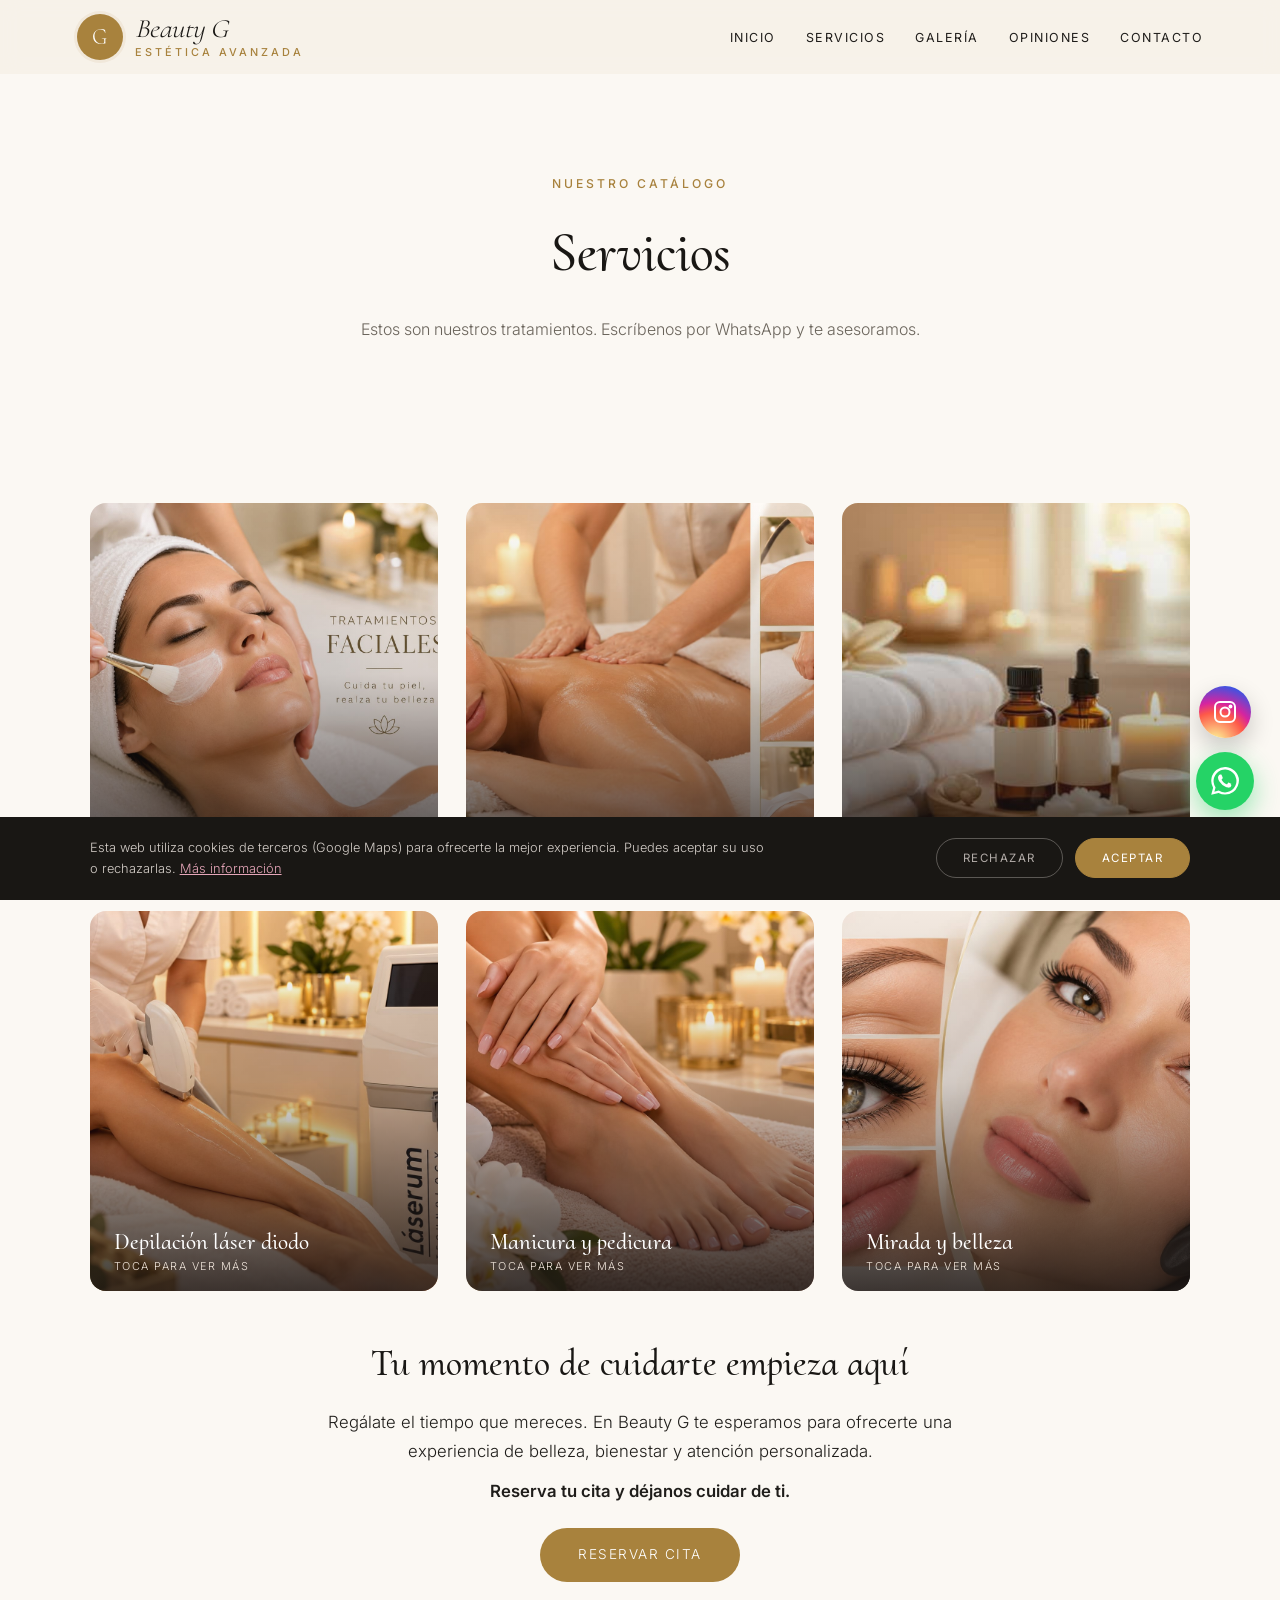
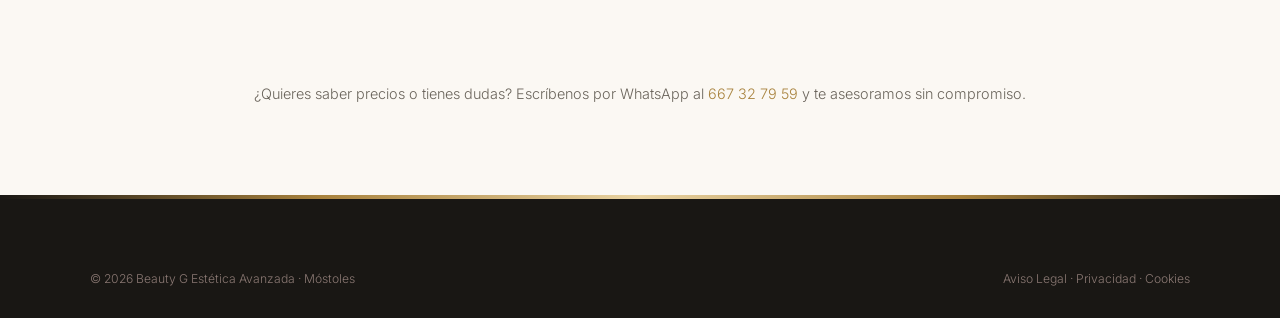
<file: servicios.html>
<!DOCTYPE html>
<html lang="es">
<head>
<meta charset="UTF-8">
<meta name="viewport" content="width=device-width, initial-scale=1.0">
<title>Servicios — Beauty G Estética Avanzada · Móstoles</title>
<meta name="description" content="Servicios de Beauty G Estética Avanzada en Móstoles.">

<link rel="preconnect" href="https://fonts.googleapis.com"><link rel="preconnect" href="https://fonts.gstatic.com" crossorigin><link href="https://fonts.googleapis.com/css2?family=Cormorant+Upright:wght@600&family=Inter:wght@300;400;500;600&display=swap" rel="stylesheet">
<link rel="stylesheet" href="styles.css">
</head>
<body>

<header id="header" class="scrolled">
  <a href="index.html" class="logo" aria-label="Beauty G Estética Avanzada, inicio"><span class="logo-mark">G</span><span class="logo-text"><span class="script">Beauty G</span><small>estética avanzada</small></span></a>
  <nav id="nav" aria-label="Navegación principal"><ul><li><a href="index.html#inicio">Inicio</a></li><li><a href="index.html#servicios">Servicios</a></li><li><a href="index.html#galeria">Galería</a></li><li><a href="index.html#opiniones">Opiniones</a></li><li><a href="index.html#contacto">Contacto</a></li></ul></nav><button class="nav-toggle" id="navToggle" aria-label="Abrir menú">☰</button>
</header>

<div class="page-hero">
  <span class="eyebrow">Nuestro catálogo</span>
  <h1>Servicios</h1>
  <p>Estos son nuestros tratamientos. Escr&iacute;benos por WhatsApp y te asesoramos.</p>
</div>

<section>
  <div class="svc-static-grid">
    <div class="svc-static" tabindex="0" role="button" aria-label="Tratamientos faciales: ver resumen"><div class="svc-inner"><div class="svc-front"><img src="bg_facial.jpg" alt="Tratamientos faciales" loading="lazy"><h3>Tratamientos faciales</h3><span class="svc-hint">Toca para ver m&aacute;s</span></div><div class="svc-back"><h3>Tratamientos faciales</h3><p>Limpieza facial, hidratación, luminosidad, tratamientos antiedad, peeling, Dermapen y protocolos personalizados para cuidar la piel.</p><p class="svc-foot">Valoramos tu piel antes de empezar.</p></div></div></div>
    <div class="svc-static" tabindex="0" role="button" aria-label="Tratamientos corporales: ver resumen"><div class="svc-inner"><div class="svc-front"><img src="bg_corporal.jpg" alt="Tratamientos corporales" loading="lazy"><h3>Tratamientos corporales</h3><span class="svc-hint">Toca para ver m&aacute;s</span></div><div class="svc-back"><h3>Tratamientos corporales</h3><p>Tratamientos para mejorar el aspecto de la piel, cuidar la silueta y complementar tus objetivos corporales mediante técnicas estéticas especializadas.</p><p class="svc-foot">Te aconsejamos según tus objetivos.</p></div></div></div>
    <div class="svc-static" tabindex="0" role="button" aria-label="Masajes y bienestar: ver resumen"><div class="svc-inner"><div class="svc-front"><img src="bg_relax.jpg" alt="Masajes y bienestar" loading="lazy"><h3>Masajes y bienestar</h3><span class="svc-hint">Toca para ver m&aacute;s</span></div><div class="svc-back"><h3>Masajes y bienestar</h3><p>Masajes relajantes y experiencias de bienestar para desconectar de la rutina y regalarte un momento de calma.</p><p class="svc-foot">Un momento solo para ti.</p></div></div></div>
    <div class="svc-static" tabindex="0" role="button" aria-label="Depilación láser diodo: ver resumen"><div class="svc-inner"><div class="svc-front"><img src="bg_laser.jpg" alt="Depilación láser diodo" loading="lazy"><h3>Depilación láser diodo</h3><span class="svc-hint">Toca para ver m&aacute;s</span></div><div class="svc-back"><h3>Depilación láser diodo</h3><p>Tratamientos para mujer y hombre, con opciones para distintas zonas del cuerpo y un plan adaptado a las características de cada piel y vello.</p><p class="svc-foot">Te informamos sin compromiso.</p></div></div></div>
    <div class="svc-static" tabindex="0" role="button" aria-label="Manicura y pedicura: ver resumen"><div class="svc-inner"><div class="svc-front"><img src="bg_manos.jpg" alt="Manicura y pedicura" loading="lazy"><h3>Manicura y pedicura</h3><span class="svc-hint">Toca para ver m&aacute;s</span></div><div class="svc-back"><h3>Manicura y pedicura</h3><p>Mima tus manos y pies con nuestros tratamientos de manicura y pedicura. Un momento de cuidado, belleza y bienestar para lucir unas uñas bonitas, cuidadas y elegantes.</p><p class="svc-foot">Porque unas manos y unos pies bien cuidados también hablan de ti.</p></div></div></div>
    <div class="svc-static" tabindex="0" role="button" aria-label="Mirada y belleza: ver resumen"><div class="svc-inner"><div class="svc-front"><img src="bg_micro.jpg" alt="Mirada y belleza: micropigmentación y microblading" loading="lazy"><h3>Mirada y belleza</h3><span class="svc-hint">Toca para ver m&aacute;s</span></div><div class="svc-back"><h3>Mirada y belleza</h3><p>Lifting de pestañas, diseño de cejas y servicios de micropigmentación y microblading, según el tratamiento que desees realizar.</p><p class="svc-foot">Te asesoramos antes de empezar.</p></div></div></div>
  </div>
  <div class="svc-cta"><h3 class="svc-cta-title">Tu momento de cuidarte empieza aquí</h3><p>Regálate el tiempo que mereces. En Beauty G te esperamos para ofrecerte una experiencia de belleza, bienestar y atención personalizada.</p><p class="svc-cta-strong">Reserva tu cita y déjanos cuidar de ti.</p><a class="btn-primary svc-cta-btn" href="https://wa.me/34667327959?text=Hola%2C%20quiero%20reservar%20una%20cita%20en%20Beauty%20G" target="_blank" rel="noopener">Reservar cita</a></div>
</section>

<p class="services-note">¿Quieres saber precios o tienes dudas? Escríbenos por WhatsApp al <a href="https://wa.me/34667327959" target="_blank" rel="noopener" style="color:var(--red)">667 32 79 59</a> y te asesoramos sin compromiso.</p>

<footer>
  <div class="footer-bottom" style="margin-top:0">
    <span>&copy; 2026 Beauty G Estética Avanzada · Móstoles</span>
    <span><a href="aviso-legal.html">Aviso Legal</a> &middot; <a href="politica-privacidad.html">Privacidad</a> &middot; <a href="politica-cookies.html">Cookies</a></span>
  </div>
</footer>

<div id="cookie-banner" class="cookie-banner"><p>Esta web utiliza cookies de terceros (Google Maps) para ofrecerte la mejor experiencia. Puedes aceptar su uso o rechazarlas. <a href="politica-cookies.html">Más información</a></p><div class="cookie-actions"><button onclick="setCookieChoice('rejected')" class="ck-reject">Rechazar</button><button onclick="setCookieChoice('accepted')" class="ck-accept">Aceptar</button></div></div>
<div class="social-fabs"><a class="ig-fab" href="https://www.instagram.com/beautyg.estetica/" target="_blank" rel="noopener" aria-label="Visitar Instagram"><svg width="24" height="24" viewBox="0 0 24 24" fill="none" stroke="white" stroke-width="2"><rect x="2" y="2" width="20" height="20" rx="5"/><circle cx="12" cy="12" r="4.5"/><circle cx="17.5" cy="6.5" r="1" fill="white"/></svg></a><a class="wa-fab" href="https://wa.me/34667327959?text=Hola%2C%20quiero%20informaci%C3%B3n%20sobre%20los%20tratamientos%20de%20Beauty%20G" target="_blank" rel="noopener" aria-label="Escribir por WhatsApp"><svg width="28" height="28" viewBox="0 0 24 24" fill="white"><path d="M17.5 14.4c-.3-.1-1.8-.9-2-1s-.5-.1-.7.1-.8 1-.9 1.2-.3.2-.6.1a8.2 8.2 0 0 1-2.4-1.5 9 9 0 0 1-1.7-2.1c-.2-.3 0-.5.1-.6l.4-.5.3-.5v-.5l-.9-2.2c-.2-.6-.5-.5-.7-.5h-.6a1.1 1.1 0 0 0-.8.4 3.4 3.4 0 0 0-1 2.5 5.9 5.9 0 0 0 1.2 3.1 13.5 13.5 0 0 0 5.2 4.6c2.6 1 2.6.7 3.1.6a2.6 2.6 0 0 0 1.7-1.2 2.1 2.1 0 0 0 .2-1.2c-.1-.1-.3-.2-.6-.3ZM12 21.8a9.8 9.8 0 0 1-5-1.4l-.4-.2-3.7 1 1-3.6-.2-.4A9.8 9.8 0 1 1 12 21.8Zm8.4-18.3A11.8 11.8 0 0 0 1.8 17.7L.2 23.8l6.3-1.6a11.8 11.8 0 0 0 5.6 1.4A11.8 11.8 0 0 0 20.4 3.5Z"/></svg></a></div>
<script src="main.js"></script>
</body>
</html>
</file>
<file: styles.css>
:root{
  --cream:#fbf8f3; --paper:#ffffff; --tint:#f1e8da; --ink:#1f1d1a; --dark:#191714; --muted:#6a645b;
  --red:#a8823d; --red-dark:#86672f; --teal:#a8823d; --gold:#e6a6b9; --line:rgba(0,0,0,.1);
  --brand-gradient:linear-gradient(90deg,#191714,#a8823d,#e9d3a2,#a8823d,#191714);
}
*{margin:0;padding:0;box-sizing:border-box;}
html{scroll-behavior:smooth;}
body{font-family:'Inter',sans-serif;background:var(--cream);color:var(--ink);overflow-x:hidden;font-weight:300;line-height:1.6;}
a{text-decoration:none;color:inherit;}
h1,h2,h3{font-family:'Cormorant Upright',serif;font-weight:500;}
h1 em,h2 em{font-style:italic;color:var(--red);}
img{max-width:100%;display:block;}
.script{font-family:'Cormorant Upright',serif;font-style:italic;}

/* HEADER */
header{position:fixed;top:0;left:0;right:0;z-index:100;display:flex;justify-content:space-between;align-items:center;padding:14px 6%;background:rgba(247,241,233,.92);backdrop-filter:blur(10px);-webkit-backdrop-filter:blur(10px);transition:box-shadow .3s,padding .3s;}
header.scrolled{box-shadow:0 2px 24px rgba(28,22,20,.1);padding:8px 6%;}
.logo{display:flex;align-items:center;gap:12px;color:var(--dark);}
.logo-badge{width:58px;height:58px;border-radius:50%;object-fit:cover;box-shadow:0 0 0 2px var(--gold),0 6px 16px rgba(28,22,20,.15);transition:width .3s,height .3s;}
header.scrolled .logo-badge{width:46px;height:46px;}
.logo-text{display:flex;flex-direction:column;line-height:1;}
.logo-text .script{font-size:1.65rem;color:var(--dark);}
.logo-text small{font-size:.68rem;letter-spacing:3px;text-transform:uppercase;color:var(--red);margin-top:4px;font-weight:500;}
.logo.light .logo-text .script{color:#fff;}
.logo.light .logo-text small{color:var(--gold);}
nav ul{list-style:none;display:flex;gap:30px;}
nav a{font-size:.78rem;letter-spacing:1.5px;text-transform:uppercase;font-weight:400;position:relative;padding:4px 0;}
nav a::after{content:"";position:absolute;left:0;bottom:-2px;height:1px;width:100%;background:var(--red);transform:scaleX(0);transform-origin:right;transition:transform .3s;}
nav a:hover::after{transform:scaleX(1);transform-origin:left;}
.nav-toggle{display:none;font-size:1.6rem;background:none;border:none;color:var(--dark);cursor:pointer;}

/* BOTONES */
.btn-outline{display:inline-block;border:1px solid var(--dark);color:var(--dark);padding:14px 30px;font-size:.78rem;letter-spacing:1.5px;text-transform:uppercase;border-radius:40px;transition:all .25s;}
.btn-outline:hover{background:var(--dark);color:var(--cream);}
.btn-outline.light{border-color:rgba(255,255,255,.5);color:#fff;}
.btn-outline.light:hover{background:#fff;color:var(--dark);}
.btn-solid{display:inline-block;background:var(--red);color:#fff;padding:14px 32px;font-size:.78rem;letter-spacing:1.5px;text-transform:uppercase;border-radius:40px;transition:transform .25s,box-shadow .25s,background .25s;box-shadow:0 10px 26px -10px rgba(181,64,44,.6);}
.btn-solid:hover{transform:translateY(-2px);background:var(--red-dark);}

/* HERO */
.hero{min-height:95vh;display:grid;grid-template-columns:1.05fr .95fr;align-items:stretch;padding:0;}
.hero-text{display:flex;flex-direction:column;justify-content:center;padding:150px 7% 70px;}
.eyebrow{display:inline-block;color:var(--teal);text-transform:uppercase;letter-spacing:3px;font-size:.76rem;font-weight:500;}
.hero-text .eyebrow{margin-bottom:20px;}
.hero-text h1{font-size:clamp(2.4rem,5vw,3.9rem);line-height:1.12;margin-bottom:22px;color:var(--dark);}
.hero-text p{font-size:1.02rem;color:var(--muted);max-width:470px;line-height:1.8;margin-bottom:34px;}
.hero-ctas{display:flex;gap:16px;flex-wrap:wrap;}
.hero-rating{display:inline-flex;align-items:center;gap:12px;margin-top:38px;padding:10px 20px;border:1px solid var(--line);border-radius:40px;background:var(--paper);font-size:.85rem;color:var(--muted);align-self:flex-start;}
.hero-rating strong{color:var(--dark);font-weight:600;}
.stars{color:var(--gold);letter-spacing:2px;}
.hero-img{position:relative;overflow:hidden;}
.hero-img img{width:100%;height:100%;object-fit:cover;position:absolute;inset:0;}
.hero-img::after{content:"";position:absolute;inset:0;background:linear-gradient(90deg,var(--cream) 0%,rgba(247,241,233,0) 18%);}

/* SECCIONES */
section{padding:100px 7%;}
.section-head{text-align:center;max-width:640px;margin:0 auto 54px;}
.section-head h2{font-size:clamp(1.9rem,4vw,2.7rem);margin-top:12px;color:var(--dark);line-height:1.2;}
.section-head p{margin-top:16px;color:var(--muted);line-height:1.8;}

.trust{background:var(--paper);border-top:4px solid transparent;border-image:var(--brand-gradient) 1;}
.trust-grid{display:grid;grid-template-columns:repeat(auto-fit,minmax(230px,1fr));gap:36px;max-width:1150px;margin:0 auto;}
.trust-card{text-align:center;padding:10px;}
.trust-ic{display:inline-grid;place-items:center;width:52px;height:52px;border-radius:50%;border:1px solid rgba(181,64,44,.4);color:var(--red);font-size:1.2rem;margin-bottom:16px;}
.trust-card h3{font-size:1.15rem;color:var(--dark);margin-bottom:10px;}
.trust-card p{font-size:.9rem;color:var(--muted);line-height:1.7;}

/* DOS MUNDOS */
.worlds{background:var(--cream);}
.worlds-grid{display:grid;grid-template-columns:1fr 1fr;gap:28px;max-width:1150px;margin:0 auto;}
.world-card{position:relative;border-radius:18px;overflow:hidden;min-height:480px;display:flex;align-items:flex-end;color:#fff;}
.world-card img{position:absolute;inset:0;width:100%;height:100%;object-fit:cover;transition:transform .6s;}
.world-card:hover img{transform:scale(1.05);}
.world-card::after{content:"";position:absolute;inset:0;background:linear-gradient(to top,rgba(28,22,20,.92) 0%,rgba(28,22,20,.35) 55%,rgba(28,22,20,.05) 100%);}
.world-text{position:relative;z-index:2;padding:34px;}
.world-text .script{font-size:2rem;color:var(--gold);}
.world-text h3{font-size:1.7rem;margin:4px 0 10px;}
.world-text p{font-size:.92rem;color:#eadfd6;line-height:1.7;max-width:440px;}
.world-link{display:inline-block;margin-top:18px;font-size:.74rem;letter-spacing:1.5px;text-transform:uppercase;border-bottom:1px solid rgba(255,255,255,.5);padding-bottom:4px;}

/* PILLS */
.cat-pills{display:flex;flex-wrap:wrap;gap:16px;justify-content:center;max-width:1000px;margin:0 auto;}
.cat-pill{border:1px solid rgba(43,33,29,.22);padding:14px 26px;border-radius:30px;font-size:.84rem;letter-spacing:.5px;transition:all .2s;background:var(--paper);}
.cat-pill:hover{background:var(--red);color:#fff;border-color:var(--red);}

/* GALERIA */
.gallery-wrap{background:var(--tint);}
.gallery{max-width:1200px;margin:0 auto;display:grid;grid-template-columns:repeat(4,1fr);grid-auto-rows:220px;gap:14px;}
.gallery figure{overflow:hidden;border-radius:12px;margin:0;}
.gallery img{width:100%;height:100%;object-fit:cover;transition:transform .5s;}
.gallery figure:hover img{transform:scale(1.05);}
.gallery .big{grid-column:span 2;grid-row:span 2;}

/* RESEÑAS */
.reviews-wrap{background:var(--dark);color:#fff;position:relative;}
.reviews-wrap .section-head h2{color:#fff;}
.reviews-wrap .section-head h2 em{color:var(--gold);}
.reviews-wrap .section-head p{color:#c9b9b2;}
.reviews-wrap .eyebrow{color:var(--gold);}
.review-grid{display:grid;grid-template-columns:repeat(auto-fit,minmax(300px,1fr));gap:24px;max-width:1150px;margin:0 auto;}
.review-card{background:rgba(255,255,255,.05);border:1px solid rgba(255,255,255,.1);padding:30px 26px;border-radius:14px;display:flex;flex-direction:column;}
.review-card .stars{margin-bottom:14px;}
.review-card p{font-family:'Cormorant Upright',serif;font-size:.98rem;color:#eadfd6;line-height:1.7;font-style:italic;margin-bottom:16px;flex:1;}
.review-card cite{font-size:.78rem;color:#b3a099;font-style:normal;text-transform:uppercase;letter-spacing:1px;}

/* CTA */
.cta-section{text-align:center;background:var(--paper);}
.cta-section h2{font-size:clamp(2rem,4vw,2.9rem);color:var(--dark);margin:14px 0 14px;}
.cta-section p{color:var(--muted);margin-bottom:30px;}
.cta-row{display:flex;gap:16px;justify-content:center;flex-wrap:wrap;}

/* CONTACTO */
.contact-section{background:var(--cream);}
.contact-grid{display:grid;grid-template-columns:1fr 1.2fr;gap:46px;max-width:1150px;margin:0 auto;align-items:stretch;}
.contact-info{display:flex;flex-direction:column;gap:26px;background:var(--paper);border:1px solid var(--line);border-radius:16px;padding:36px;}
.contact-block h3{font-family:'Inter',sans-serif;font-size:.76rem;text-transform:uppercase;letter-spacing:2px;color:var(--red);font-weight:500;margin-bottom:8px;}
.contact-block p{font-size:.98rem;color:var(--ink);line-height:1.7;}
.contact-block a:hover{color:var(--red);}
.hours-list{list-style:none;}
.hours-list li{display:flex;justify-content:space-between;gap:20px;padding:8px 0;border-bottom:1px solid var(--line);font-size:.94rem;}
.hours-list li:last-child{border-bottom:none;}
.contact-map{border-radius:16px;overflow:hidden;min-height:380px;box-shadow:0 10px 30px rgba(28,22,20,.12);}
.contact-map iframe{display:block;min-height:380px;}

/* FOOTER */
footer{background:var(--dark);color:#d9c9c5;padding:70px 7% 30px;border-top:4px solid transparent;border-image:var(--brand-gradient) 1;}
.footer-grid{display:grid;grid-template-columns:1.3fr 1fr 1fr;gap:46px;max-width:1200px;margin:0 auto;padding-bottom:40px;border-bottom:1px solid rgba(255,255,255,.1);}
.footer-brand p{font-size:.88rem;color:#b3a09a;margin-top:16px;}
footer h4{font-size:.76rem;text-transform:uppercase;letter-spacing:2px;color:var(--gold);margin-bottom:18px;font-weight:500;}
footer ul{list-style:none;}
footer li{margin-bottom:9px;font-size:.88rem;color:#d9c9c5;}
footer a:hover{color:var(--gold);}
.footer-bottom{max-width:1200px;margin:26px auto 0;display:flex;justify-content:space-between;flex-wrap:wrap;gap:10px;font-size:.76rem;color:#8a7873;}
.footer-bottom a{color:#8a7873;}

/* FABS */
.social-fabs{position:fixed;bottom:26px;right:26px;z-index:200;display:flex;flex-direction:column;gap:14px;align-items:center;}
.social-fabs a{width:52px;height:52px;border-radius:50%;display:flex;align-items:center;justify-content:center;box-shadow:0 10px 24px rgba(0,0,0,.2);transition:transform .2s;}
.social-fabs a:hover{transform:scale(1.08);}
.wa-fab{width:58px !important;height:58px !important;background:#25D366;box-shadow:0 10px 26px rgba(37,211,102,.45) !important;}
.ig-fab{background:radial-gradient(circle at 30% 110%,#fdf497 0%,#fdf497 5%,#fd5949 45%,#d6249f 60%,#285AEB 90%);}
.fb-fab{background:#1877F2;}

/* COOKIES */
.cookie-banner{display:none;position:fixed;bottom:0;left:0;right:0;z-index:300;background:var(--dark);padding:20px 7%;flex-wrap:wrap;align-items:center;justify-content:space-between;gap:16px;}
.cookie-banner p{font-size:.8rem;color:rgba(245,237,232,.85);line-height:1.7;max-width:680px;}
.cookie-banner p a{color:var(--gold);text-decoration:underline;}
.cookie-actions{display:flex;gap:12px;flex-shrink:0;}
.cookie-actions button{font-family:'Inter',sans-serif;font-size:.72rem;letter-spacing:1.5px;text-transform:uppercase;padding:12px 26px;cursor:pointer;border-radius:30px;}
.ck-reject{background:transparent;color:rgba(245,237,232,.7);border:1px solid rgba(245,237,232,.3);}
.ck-accept{background:var(--red);color:#fff;border:1px solid var(--red);}

/* PÁGINAS INTERIORES */
.page-hero{padding:170px 7% 60px;text-align:center;background:var(--cream);}
.page-hero h1{font-size:clamp(2.3rem,5vw,3.4rem);margin-top:14px;color:var(--dark);}
.page-hero p{color:var(--muted);max-width:580px;margin:18px auto 0;line-height:1.8;}
.tabs{position:sticky;top:74px;z-index:50;background:var(--cream);padding:18px 7% 22px;display:flex;gap:12px;justify-content:center;flex-wrap:wrap;border-bottom:1px solid var(--line);}
.tab-btn{border:1px solid rgba(43,33,29,.25);background:var(--paper);padding:12px 24px;border-radius:30px;font-family:'Inter',sans-serif;font-size:.82rem;letter-spacing:.5px;color:var(--ink);cursor:pointer;transition:all .2s;}
.tab-btn.active,.tab-btn:hover{background:var(--red);color:#fff;border-color:var(--red);}
.tab-panel{display:none;padding:60px 7% 100px;max-width:1200px;margin:0 auto;}
.tab-panel.active{display:block;animation:fadeIn .5s;}
@keyframes fadeIn{from{opacity:0;transform:translateY(12px)}to{opacity:1;transform:none}}
.tab-intro{text-align:center;max-width:600px;margin:0 auto 46px;}
.tab-intro .script{font-size:1.6rem;color:var(--red);}
.tab-intro h2{font-size:2rem;color:var(--dark);}
.tab-intro p{color:var(--muted);margin-top:10px;line-height:1.75;font-size:.94rem;}

.cat-grid{display:grid;grid-template-columns:repeat(auto-fit,minmax(280px,1fr));gap:28px;}
.cat-grid.single{grid-template-columns:1fr;max-width:640px;margin:0 auto;}
.cat-grid.single .cat-card{height:440px;}
.cat-card{position:relative;border-radius:16px;overflow:hidden;height:360px;cursor:pointer;background:var(--tint);}
.cat-card img{width:100%;height:100%;object-fit:cover;transition:transform .5s;}
.cat-card:hover img{transform:scale(1.06);}
.cat-card::after{content:'';position:absolute;inset:0;background:linear-gradient(to top,rgba(28,22,20,.88) 0%,rgba(28,22,20,.15) 55%,transparent 100%);}
.cat-card-text{position:absolute;bottom:0;left:0;right:0;padding:26px;z-index:2;}
.cat-card-text h3{color:#fff;font-size:1.55rem;margin-bottom:10px;}
.cat-card-text span{color:#fff;font-size:.74rem;text-transform:uppercase;letter-spacing:1.5px;border-bottom:1px solid rgba(255,255,255,.5);padding-bottom:4px;}

.modal-overlay{display:none;position:fixed;inset:0;background:rgba(28,22,20,.78);z-index:300;align-items:center;justify-content:center;padding:20px;}
.modal-overlay.open{display:flex;}
.modal{background:var(--paper);max-width:560px;width:100%;max-height:85vh;overflow-y:auto;border-radius:16px;padding:40px;position:relative;}
.modal-close{position:absolute;top:16px;right:20px;background:none;border:none;font-size:1.7rem;color:var(--ink);cursor:pointer;}
.modal h3{font-size:1.8rem;color:var(--dark);margin-bottom:6px;}
.modal .modal-sub{color:var(--muted);font-size:.86rem;margin-bottom:22px;}
.svc-row{display:flex;justify-content:space-between;align-items:center;padding:16px 0;border-bottom:1px solid var(--line);gap:16px;}
.svc-row:last-of-type{border-bottom:none;}
.svc-name{font-size:.98rem;color:var(--ink);font-weight:400;}
.svc-desc{font-size:.8rem;color:var(--muted);display:block;margin-top:3px;line-height:1.5;}
.svc-price{font-size:.72rem;color:var(--red);text-transform:uppercase;letter-spacing:1px;white-space:nowrap;font-weight:500;}
.modal-cta{display:block;text-align:center;background:var(--red);color:#fff;padding:14px;border-radius:30px;margin-top:26px;font-size:.8rem;text-transform:uppercase;letter-spacing:1.5px;}
.modal-cta.alt{background:#25D366;margin-top:10px;}
.services-note{text-align:center;color:var(--muted);font-size:.9rem;padding:0 7% 90px;}

.portfolio-grid{display:grid;grid-template-columns:repeat(auto-fill,minmax(260px,1fr));gap:18px;}
.portfolio-grid figure{border-radius:14px;overflow:hidden;aspect-ratio:4/5;cursor:zoom-in;background:var(--tint);}
.portfolio-grid img{width:100%;height:100%;object-fit:cover;transition:transform .5s;}
.portfolio-grid figure:hover img{transform:scale(1.05);}
.lightbox{display:none;position:fixed;inset:0;z-index:400;background:rgba(15,12,10,.94);align-items:center;justify-content:center;padding:30px;cursor:zoom-out;}
.lightbox.open{display:flex;}
.lightbox img{max-width:100%;max-height:90vh;border-radius:10px;}

.legal{max-width:860px;margin:0 auto;padding:160px 7% 90px;}
.legal h1{font-size:2.4rem;color:var(--dark);margin-bottom:26px;}
.legal h2{font-size:1.35rem;color:var(--dark);margin:30px 0 10px;}
.legal p,.legal li{color:var(--muted);line-height:1.8;margin-bottom:10px;font-size:.96rem;}
.legal ul{padding-left:22px;}
.legal a{color:var(--red);text-decoration:underline;}

@media(max-width:900px){
  .hero{grid-template-columns:1fr;}
  .hero-img{height:340px;order:-1;margin-top:82px;}
  .hero-img::after{background:linear-gradient(0deg,var(--cream) 0%,rgba(247,241,233,0) 25%);}
  .hero-text{padding:30px 6% 60px;}
  .worlds-grid{grid-template-columns:1fr;}
  .world-card{min-height:420px;}
  .gallery{grid-template-columns:repeat(2,1fr);grid-auto-rows:170px;}
  .gallery .big{grid-column:span 2;grid-row:span 2;}
  .footer-grid{grid-template-columns:1fr;gap:30px;}
  .contact-grid{grid-template-columns:1fr;}
  .contact-map,.contact-map iframe{min-height:300px;}
  nav{position:fixed;top:0;right:0;height:100vh;width:78%;max-width:300px;background:var(--cream);padding:110px 40px;transform:translateX(100%);transition:transform .4s;box-shadow:-10px 0 40px rgba(0,0,0,.12);}
  nav.open{transform:translateX(0);}
  nav ul{flex-direction:column;gap:26px;}
  .nav-toggle{display:block;position:relative;z-index:110;}
  section{padding:70px 6%;}
  .tabs{top:66px;overflow-x:auto;justify-content:flex-start;flex-wrap:nowrap;}
  .tab-btn{flex-shrink:0;}
  .page-hero{padding:140px 6% 40px;}
  .modal{padding:34px 24px;}
}
@media(max-width:520px){
  .logo-text .script{font-size:1.35rem;}
  .logo-badge{width:48px;height:48px;}
  .social-fabs{right:16px;bottom:16px;}
  .social-fabs a{width:46px;height:46px;}
}

.logo-mark{width:46px;height:46px;border-radius:50%;background:var(--red);color:#fff;display:grid;place-items:center;font-family:'Cormorant Upright',serif;font-size:1.4rem;box-shadow:0 0 0 3px var(--tint);}
.brands{display:flex;flex-wrap:wrap;gap:12px;justify-content:center;margin-top:26px;}
.brands span{border:1px solid var(--line);border-radius:30px;padding:8px 18px;font-size:.78rem;letter-spacing:1.5px;text-transform:uppercase;color:var(--muted);background:var(--paper);}

/* Beauty G: tarjetas fijas de servicios y galeria uniforme */
.svc-static-grid{display:grid;grid-template-columns:repeat(3,1fr);gap:28px;max-width:1150px;margin:0 auto;}
.svc-static{height:380px;perspective:1200px;cursor:pointer;outline:none;}
.svc-inner{position:relative;width:100%;height:100%;transition:transform .7s;transform-style:preserve-3d;}
.svc-static.flipped .svc-inner{transform:rotateY(180deg);}
.svc-static.nofl{cursor:default;}
.svc-static.nofl .svc-front h3{bottom:0;padding:24px;}
.svc-front,.svc-back{position:absolute;inset:0;border-radius:16px;overflow:hidden;backface-visibility:hidden;-webkit-backface-visibility:hidden;}
.svc-front{background:var(--tint);}
.svc-front img{width:100%;height:100%;object-fit:cover;}
.svc-front::after{content:'';position:absolute;inset:0;background:linear-gradient(to top,rgba(28,22,20,.85) 0%,rgba(28,22,20,.15) 55%,transparent 100%);}
.svc-front h3{position:absolute;left:0;right:0;bottom:30px;margin:0;padding:0 24px;color:#fff;font-size:1.45rem;z-index:2;}
.svc-hint{position:absolute;left:24px;bottom:16px;z-index:2;color:#f1e6dc;font-size:.68rem;letter-spacing:1.5px;text-transform:uppercase;}
.svc-back{transform:rotateY(180deg);background:var(--paper);border:1px solid rgba(168,130,61,.35);padding:26px 24px;display:flex;flex-direction:column;justify-content:center;text-align:center;}
.svc-back h3{font-size:1.35rem;margin:0 0 10px;color:var(--red);}
.svc-back p{font-size:.88rem;line-height:1.6;margin:0 0 10px;color:var(--ink);}
.svc-back ul{list-style:none;padding:0;margin:4px 0 12px;display:flex;flex-wrap:wrap;justify-content:center;gap:6px;}
.svc-back li{font-size:.76rem;border:1px solid rgba(168,130,61,.4);border-radius:20px;padding:4px 10px;color:var(--ink);}
.svc-back .svc-foot{font-size:.8rem;font-style:italic;color:var(--red);margin:0;}
.svc-static:focus-visible .svc-inner{box-shadow:0 0 0 3px var(--red);border-radius:16px;}
.svc-cta{text-align:center;margin:44px auto 0;max-width:700px;}
.svc-cta p{font-size:1.15rem;color:var(--ink);margin:0 0 20px;}
.svc-cta-btn{display:inline-block;background:var(--red);color:#fff;padding:16px 38px;border-radius:30px;font-size:.85rem;letter-spacing:1.5px;text-transform:uppercase;text-decoration:none;transition:background .2s;}
.svc-cta-btn:hover{background:var(--red-dark);}
.gallery{grid-template-columns:repeat(4,1fr);grid-auto-rows:360px;}
.gallery .big{grid-column:auto;grid-row:auto;}
.social-fabs{bottom:90px !important;}
@media (max-width:900px){
  .svc-static-grid{grid-template-columns:1fr 1fr;gap:18px;}
  .svc-static{height:360px;}
  .gallery{grid-template-columns:1fr 1fr;grid-auto-rows:300px;}
}
@media (max-width:560px){
  .svc-static-grid{grid-template-columns:1fr;}
  .gallery{grid-template-columns:1fr;grid-auto-rows:320px;}
}
/* Cambios de Geta 19/10 */
.hero-text p{margin-bottom:16px;}
.hero-text .hero-lead{font-size:1.15rem;color:var(--ink);font-weight:500;}
.hero-text .hero-accent{font-family:'Cormorant Upright',serif;font-size:1.6rem;color:var(--red);font-weight:600;margin-bottom:30px;}
.trust .section-head{max-width:760px;}
.trust .section-head p{margin-top:12px;}
.trust .section-head .philo-accent{font-family:'Cormorant Upright',serif;font-size:1.5rem;color:var(--red);font-weight:600;}
.trust-grid{grid-template-columns:repeat(auto-fit,minmax(200px,1fr));max-width:1250px;gap:30px;}
.trust-card p + p{margin-top:8px;}
.trust-card .trust-sub{color:var(--red);font-weight:500;}
.gallery-wrap .section-head{max-width:720px;}
.gallery-wrap .section-head .gal-addr{color:var(--ink);font-weight:500;}
.gal-cta{text-align:center;margin:34px 0 10px;}
.svc-cta .svc-cta-title{font-family:'Cormorant Upright',serif;font-size:clamp(1.7rem,3.5vw,2.3rem);color:var(--dark);margin:0 0 14px;}
.svc-cta p{font-size:1.05rem;margin:0 0 12px;line-height:1.7;}
.svc-cta .svc-cta-strong{font-weight:600;margin-bottom:22px;}
.cta-section.closing{background:var(--tint);}
.cta-section.closing p{max-width:620px;margin:0 auto 28px;line-height:1.8;}
.cta-section.closing .closing-sign{margin:30px auto 0;color:var(--red);font-weight:600;letter-spacing:1px;}.hours-note{margin-top:18px;padding:16px 18px;border-left:3px solid var(--red);background:var(--tint);border-radius:8px;}
.hours-note strong{display:block;color:var(--red);letter-spacing:2px;font-size:.85rem;margin-bottom:6px;}
.hours-note p{margin:0;color:var(--ink);line-height:1.6;font-size:.95rem;}
.trust-card h3{text-transform:uppercase;letter-spacing:1px;font-size:1rem;}
.gallery-wrap .hours-note{margin:22px auto 0;max-width:560px;text-align:center;border-left:none;border-top:2px solid var(--red);background:rgba(255,255,255,.55);}
.gallery-wrap .section-head .hours-note p{margin:0;color:var(--ink);}
</file>
